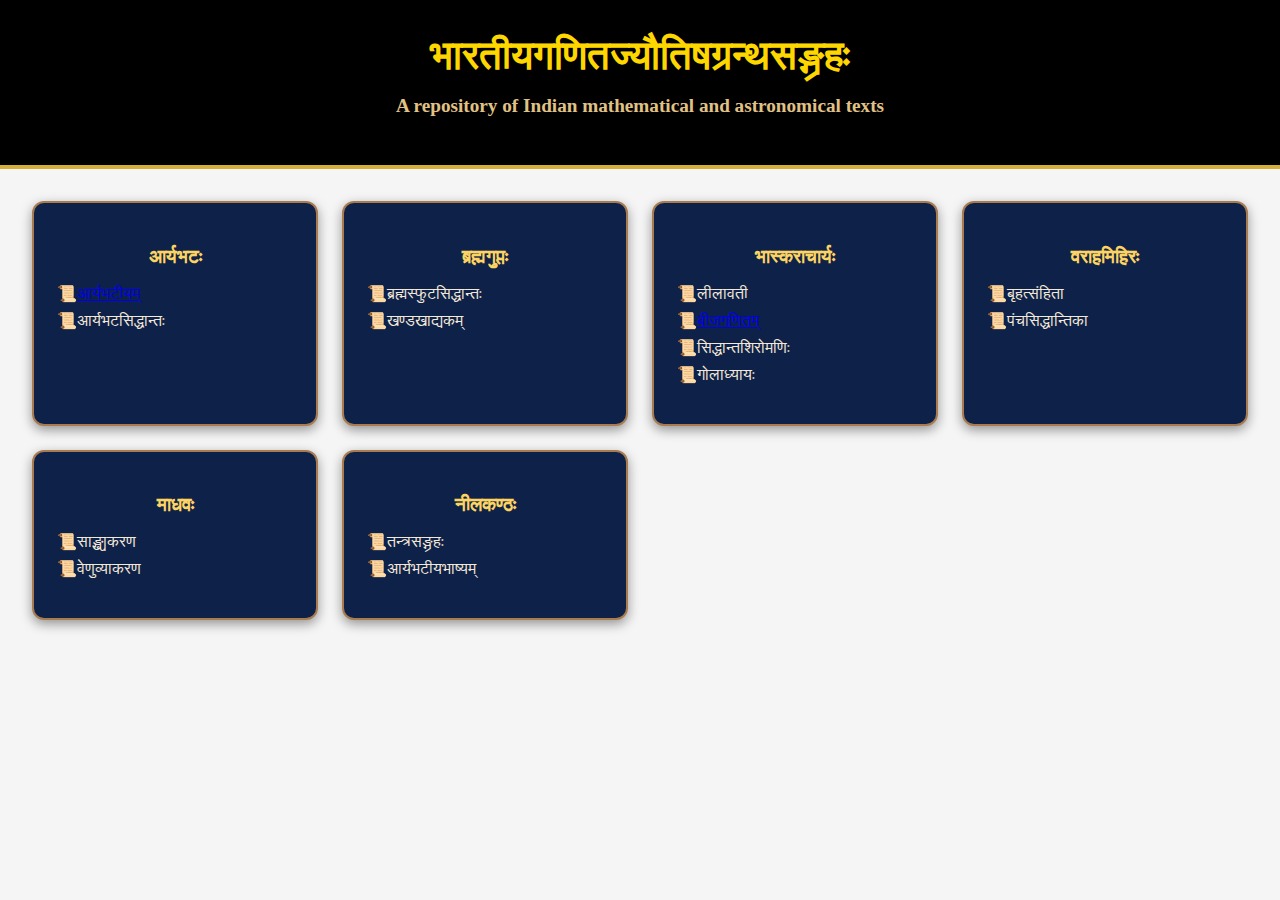
<file: index.html>
<!DOCTYPE html>
<html lang="sa">
<head>
  <meta charset="UTF-8">
  <meta name="viewport" content="width=device-width, initial-scale=1.0">
  <title>भारतीयगणितज्यौतिषग्रन्थसङ्ग्रहः</title>
  <style>
    body {
      margin: 0;
      font-family: 'Noto Serif', serif;
      background: whitesmoke;
      color: #f4e8d8;
    }

    header {
      background: black;
      padding: 2rem;
      text-align: center;
      border-bottom: 4px solid #d4af37;
    }

    header h1 {
      font-size: 2.5rem;
      margin: 0;
      color: #ffd700;
    }

    header h2 {
      font-size: 1.2rem;
      color: #e0c285;
    }

    .container {
      display: grid;
      grid-template-columns: repeat(auto-fit, minmax(250px, 1fr));
      gap: 1.5rem;
      padding: 2rem;
    } 

    .card {
      background: #0e2148;
      border: 2px solid #a97c50;
      border-radius: 12px;
      padding: 1.5rem;
      box-shadow: 0 4px 12px rgba(0,0,0,0.4);
      transition: transform 0.3s;
    }

    .card:hover {
      transform: translateY(-5px);
    }

    .card h3 {
      color: #fcd462;
      margin-bottom: 1rem;
    }

    .card ul {
      list-style-type: '📜';
      padding-left: 1.2rem;
    }

    .card ul li {
      margin-bottom: 0.5rem;
    }

    @media (max-width: 600px) {
      header h1 { font-size: 2rem; }
      header h2 { font-size: 1rem; }
    }
  </style>
</head>
<body>
  <header>
    <h1>भारतीयगणितज्यौतिषग्रन्थसङ्ग्रहः</h1>
    <h2>A repository of Indian mathematical and astronomical texts</h2>
  </header>

  <section class="container">
    <div class="card">
      <h3><center>आर्यभटः</center></h3>
      <ul>
        <li><a href = aryabhatiya.html>आर्यभटीयम्</a></li>
        <li>आर्यभटसिद्धान्तः</li>
      </ul>
    </div>

    <div class="card">
      <h3><center>ब्रह्मगुप्तः</center></h3>
      <ul>
        <li>ब्रह्मस्फुटसिद्धान्तः</li>
        <li>खण्डखाद्यकम्</li>
      </ul>
    </div>

    <div class="card">
      <h3><center>भास्कराचार्यः</center></h3>
      <ul>
        <li>लीलावती</li>
        <li><a href=bijaganita.html>बीजगणितम्</a></li>
        <li>सिद्धान्तशिरोमणिः</li>
        <li>गोलाध्यायः</li>
      </ul>
    </div>

    <div class="card">
      <h3><center>वराहमिहिरः</center></h3>
      <ul>
        <li>बृहत्संहिता</li>
        <li>पंचसिद्धान्तिका</li>
      </ul>
    </div>

    <div class="card">
      <h3><center>माधवः</center></h3>
      <ul>
        <li>साङ्ख्यकरण</li>
        <li>वेणुव्याकरण</li>
      </ul>
    </div>

    <div class="card">
      <h3><center>नीलकण्ठः</center></h3>
      <ul>
        <li>तन्त्रसङ्ग्रहः</li>
        <li>आर्यभटीयभाष्यम्</li>
      </ul>
    </div>
  </section>
</body>
</html>
</file>
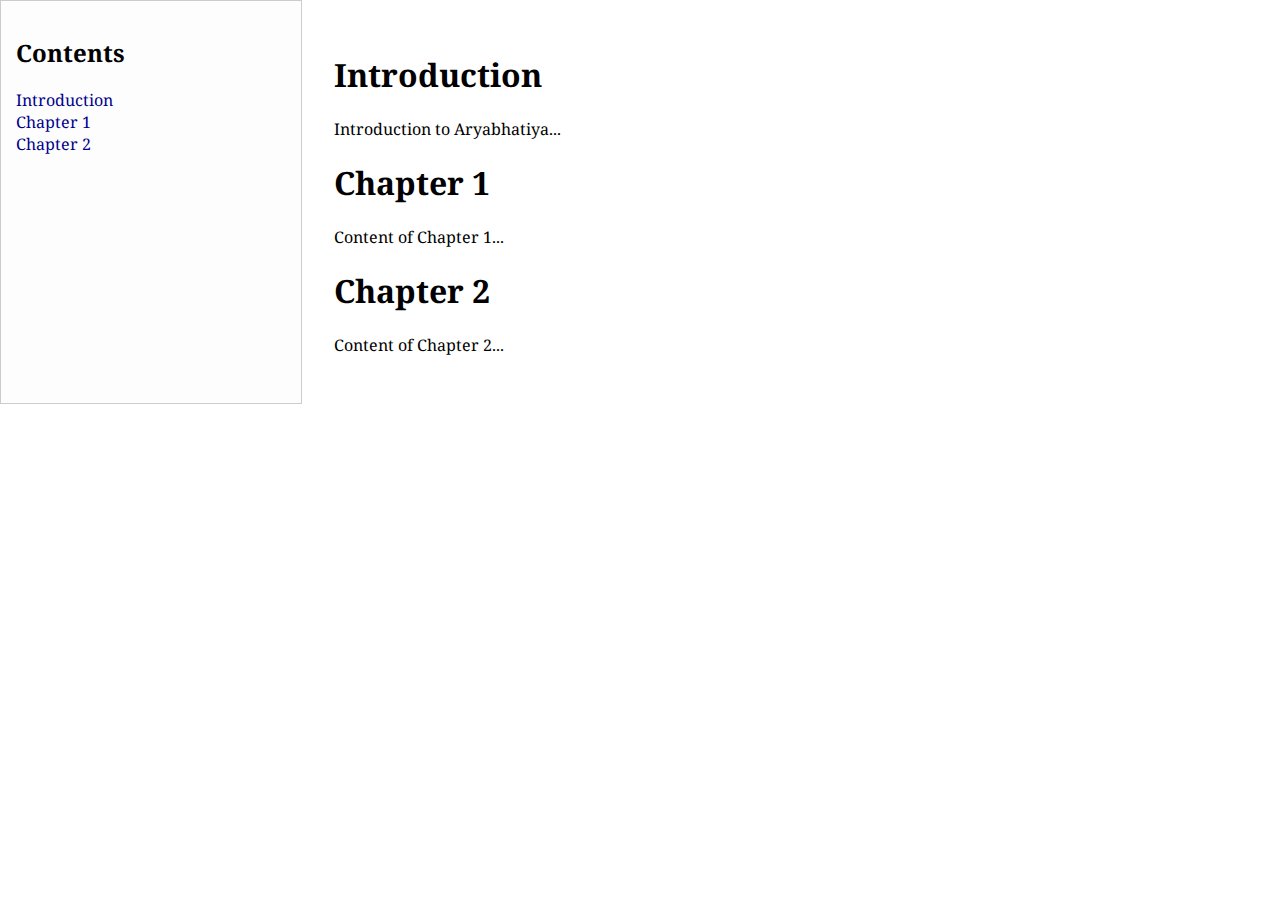
<file: aryabhatiya.html>
<!DOCTYPE html>
<html lang="sa">
<head>
  <meta charset="UTF-8">
  <title>Aryabhatiya</title>
  <link href="https://fonts.googleapis.com/css2?family=Noto+Serif&display=swap" rel="stylesheet">
  <link rel="stylesheet" href="styles.css">
</head>
<body>
  <div class="sidebar">
    <h2>Contents</h2>
    <ul>
      <li><a href="#section1">Introduction</a></li>
      <li><a href="#section2">Chapter 1</a></li>
      <li><a href="#section3">Chapter 2</a></li>
      <!-- Add more sections as needed -->
    </ul>
  </div>

  <div class="content">
    <h1 id="section1">Introduction</h1>
    <p>Introduction to Aryabhatiya...</p>

    <h1 id="section2">Chapter 1</h1>
    <p>Content of Chapter 1...</p>

    <h1 id="section3">Chapter 2</h1>
    <p>Content of Chapter 2...</p>

    <!-- Add more chapters/sections as needed -->
  </div>
</body>
</html>
</file>
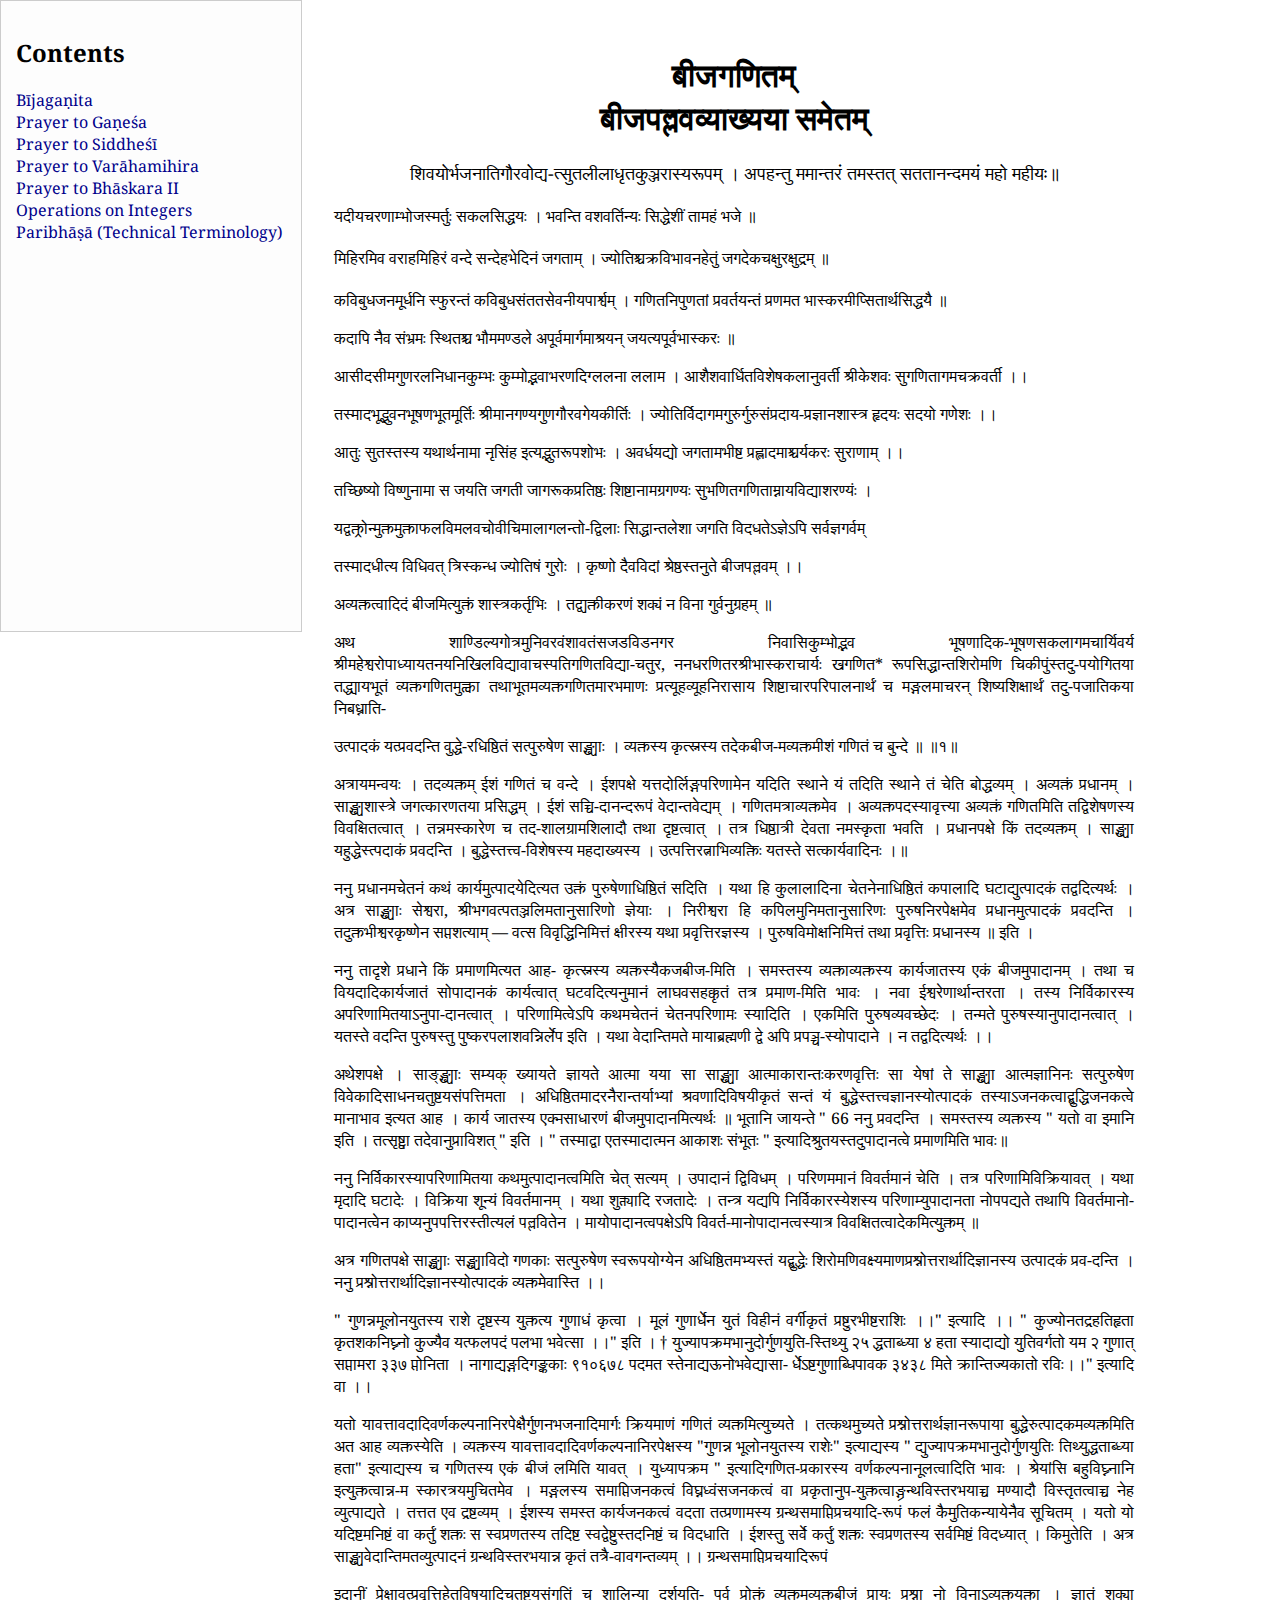
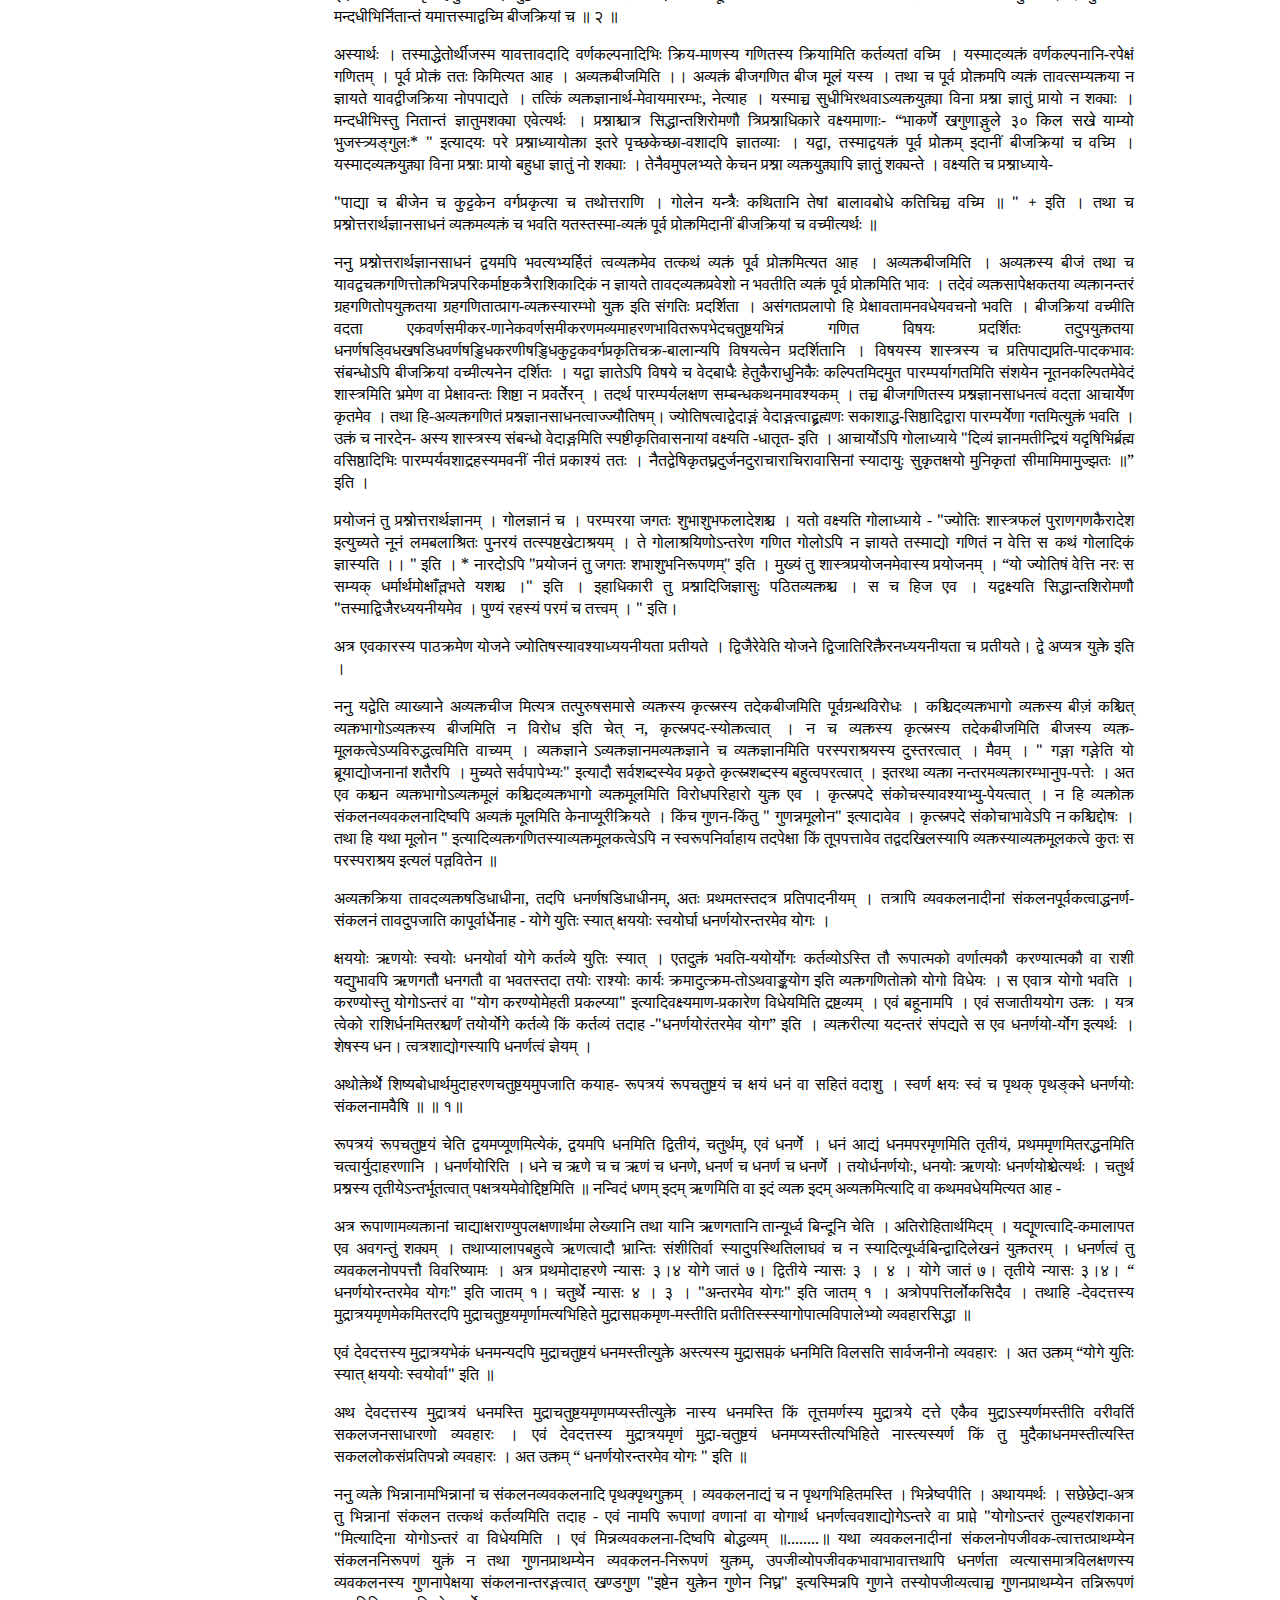
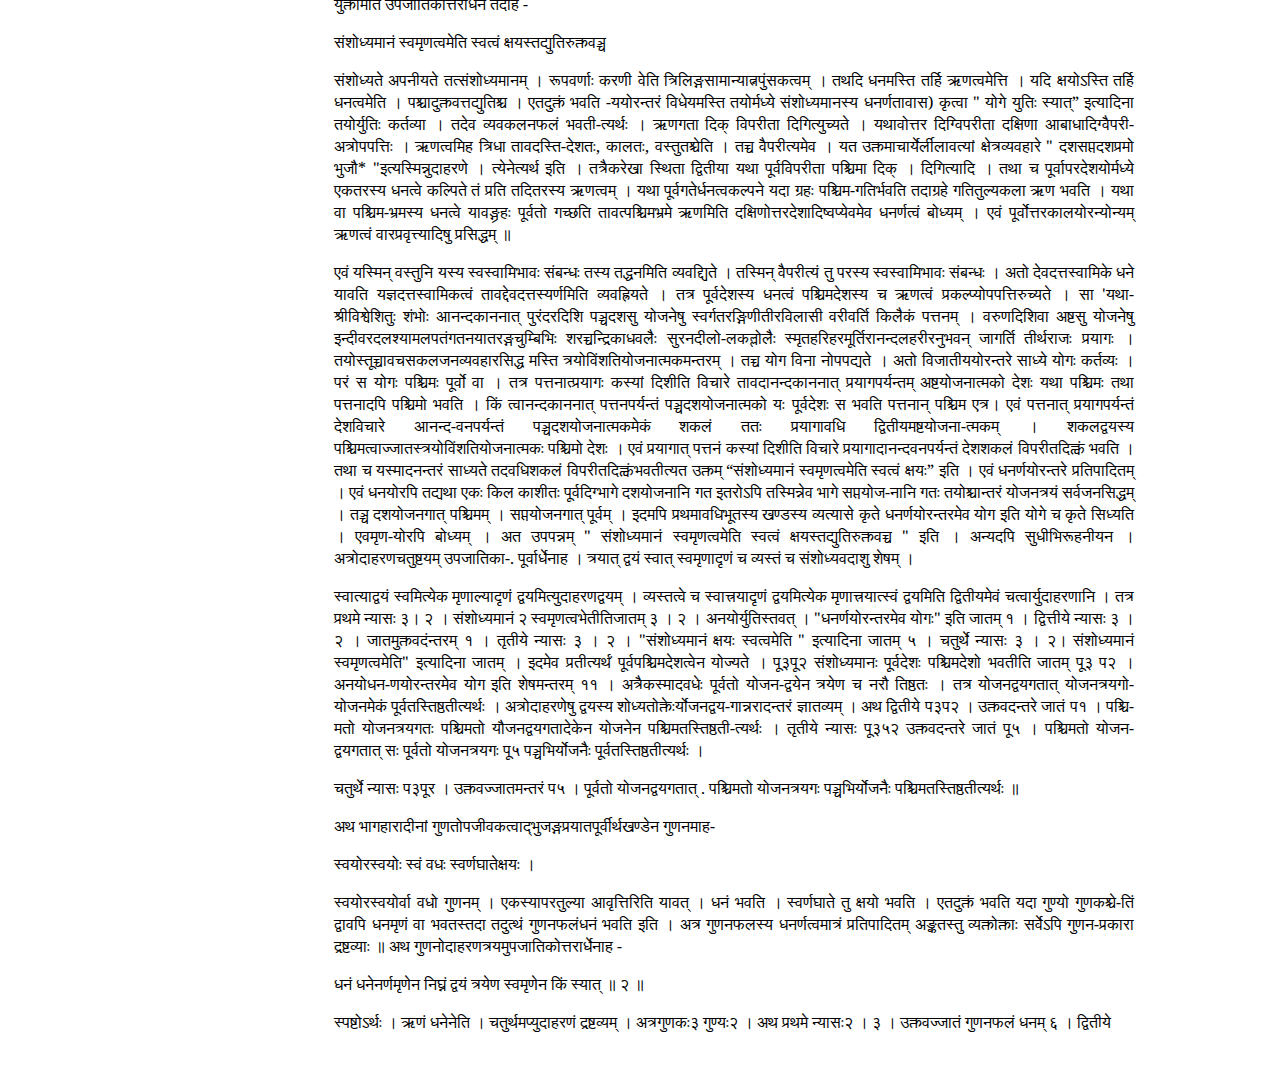
<file: bijaganita.html>
<!DOCTYPE html>
<html lang="sa">
<head>
  <meta charset="UTF-8">
  <title>Bījagaṇita</title>
  <link href="https://fonts.googleapis.com/css2?family=Noto+Serif&display=swap" rel="stylesheet">
  <link rel="stylesheet" href="styles.css">
</head>
<body class="bijaganita-dark"></body>
  <div class="sidebar">
    <h2>Contents</h2>
    <ul>
      <li><a href="#Bījagaṇita">Bījagaṇita</a></li>
      <li><a href="#Prayer to Gaṇeśa">Prayer to Gaṇeśa</a></li>
      <li><a href="#Prayer to Siddheśī">Prayer to Siddheśī</a></li>
      <li><a href="#Prayer to Varāhamihira">Prayer to Varāhamihira</a></li>
      <li><a href="#Prayer to Bhāskara II">Prayer to Bhāskara II</a></li>
      <li><a href="#Operations_on_Integers">Operations on Integers</a></li>
      <li><a href="#Paribhāṣā">Paribhāṣā (Technical Terminology)</a></li>
     
    
      <!-- Add more sections as needed -->
    </ul>
  </div>

  <div class="content">
    <h1 id="Bījagaṇita", style="text-align: center;">बीजगणितम् <br> बीजपल्लवव्याख्यया समेतम्</h1>
    
      <h2 id="Prayer to Gaṇeśa"></h2>
       <p style="font-size: large; text-align: center;">शिवयोर्भजनातिगौरवोद्य-त्सुतलीलाधृतकुञ्जरास्यरूपम् । अपहन्तु ममान्तरं तमस्तत् सततानन्दमयं महो महीयः॥ </p>
      
      <h2 id="Prayer to Siddheśī"></h2>
      <p>यदीयचरणाम्भोजस्मर्तुः सकलसिद्धयः । भवन्ति वशवर्तिन्यः सिद्धेशीं तामहं भजे ॥</p>

      <h2 id="Prayer to Varāhamihira"></h2>
<p>मिहिरमिव वराहमिहिरं वन्दे सन्देहभेदिनं जगताम् ।

ज्योतिश्चक्रविभावनहेतुं जगदेकचक्षुरक्षुद्रम् ॥ </p>

<h2 id="Prayer to Bhāskara II"></h2>

<p>कविबुधजनमूर्धनि स्फुरन्तं कविबुधसंततसेवनीयपार्श्वम् ।

गणितनिपुणतां प्रवर्तयन्तं प्रणमत भास्करमीप्सितार्थसिद्धयै ॥ </p>

<p>कदापि नैव संभ्रमः स्थितश्च भौममण्डले अपूर्वमार्गमाश्रयन् जयत्यपूर्वभास्करः ॥ </p>

<p>आसीदसीमगुणरलनिधानकुम्भः कुम्मोद्भवाभरणदिग्ललना ललाम । आशैशवार्धितविशेषकलानुवर्ती श्रीकेशवः सुगणितागमचक्रवर्ती ।। </p>
<p>तस्मादभूद्भुवनभूषणभूतमूर्तिः श्रीमानगण्यगुणगौरवगेयकीर्तिः । ज्योतिर्विदागमगुरुर्गुरुसंप्रदाय-प्रज्ञानशास्त्र हृदयः सदयो गणेशः ।। </p>
<p>आतुः सुतस्तस्य यथार्थनामा
नृसिंह इत्यद्भुतरूपशोभः ।

अवर्धयद्यो जगतामभीष्ट प्रह्लादमाश्चर्यकरः सुराणाम् ।।
</p>
<p>तच्छिष्यो विष्णुनामा स जयति जगती जागरूकप्रतिष्ठः शिष्टानामग्रगण्यः सुभणितगणिताम्नायविद्याशरण्यंः । </p>
<p>यद्वक्त्रोन्मुक्तमुक्ताफलविमलवचोवीचिमालागलन्तो-द्विलाः सिद्धान्तलेशा जगति विदधतेऽज्ञेऽपि सर्वज्ञगर्वम्</p>
<p>तस्मादधीत्य विधिवत् त्रिस्कन्ध ज्योतिषं गुरोः । कृष्णो दैवविदां श्रेष्ठस्तनुते बीजपल्लवम् ।।</p>
<p>अव्यक्तत्वादिदं बीजमित्युक्तं शास्त्रकर्तृभिः । तद्व्यक्तीकरणं शक्यं न विना गुर्वनुग्रहम् ॥</p>
<p> अथ शाण्डिल्यगोत्रमुनिवरवंशावतंसजडविडनगर निवासिकुम्भोद्भव भूषणादिक-भूषणसकलागमचार्यिवर्य 
  श्रीमहेश्वरोपाध्यायतनयनिखिलविद्यावाचस्पतिगणितविद्या-चतुर, ननधरणितरश्रीभास्कराचार्यः खगणित* रूपसिद्धान्तशिरोमणि 
  चिकीपुंस्तदु-पयोगितया तद्ध्यायभूतं व्यक्तगणितमुक्त्वा तथाभूतमव्यक्तगणितमारभमाणः प्रत्यूहव्यूहनिरासाय शिष्टाचारपरिपालनार्थं च 
  मङ्गलमाचरन् शिष्यशिक्षार्थं तदु-पजातिकया निबध्नाति-</p>
<p> उत्पादकं यत्प्रवदन्ति वुद्धे-रधिष्ठितं सत्पुरुषेण साङ्ख्याः ।

व्यक्तस्य कृत्स्नस्य तदेकबीज-मव्यक्तमीशं गणितं च बुन्दे ॥ ॥१॥ </p>
<p>अत्रायमन्वयः । तदव्यक्तम् ईशं गणितं च वन्दे । ईशपक्षे यत्तदोर्लिङ्गपरिणामेन यदिति स्थाने यं तदिति स्थाने तं चेति बोद्धव्यम् । अव्यक्तं प्रधानम् । 
  साङ्ख्यशास्त्रे जगत्कारणतया प्रसिद्धम् । ईशं सच्चि-दानन्दरूपं वेदान्तवेद्यम् । गणितमत्राव्यक्तमेव । 
  अव्यक्तपदस्यावृत्त्या अव्यक्तं गणितमिति तद्विशेषणस्य विवक्षितत्वात् । तन्नमस्कारेण च तद-शालग्रामशिलादौ तथा दृष्टत्वात् । 
  तत्र धिष्ठात्री देवता नमस्कृता भवति । प्रधानपक्षे किं तदव्यक्तम् । साङ्ख्या यहुद्धेस्त्पदाकं प्रवदन्ति । बुद्धेस्तत्त्व-विशेषस्य महदाख्यस्य । 
  उत्पत्तिरत्नाभिव्यक्तिः यतस्ते सत्कार्यवादिनः ।॥</p>
<p>ननु प्रधानमचेतनं कथं कार्यमुत्पादयेदित्यत उक्तं पुरुषेणाधिष्ठितं सदिति । यथा हि कुलालादिना चेतनेनाधिष्ठितं कपालादि घटाद्युत्पाद‌कं तद्वदित्यर्थः । अत्र साङ्ख्याः सेश्वरा, श्रीभगवत्पतञ्जलिमतानुसारिणो ज्ञेयाः । 
  निरीश्वरा हि कपिलमुनिमतानुसारिणः पुरुषनिरपेक्षमेव प्रधानमुत्पादकं प्रवदन्ति । 
  तदुक्तभीश्वरकृष्णेन सप्तशत्याम् —

वत्स विवृद्धिनिमित्तं क्षीरस्य यथा प्रवृत्तिरज्ञस्य । पुरुषविमोक्षनिमित्तं तथा प्रवृत्तिः प्रधानस्य ॥ इति । </p>
<p>ननु तादृशे प्रधाने किं प्रमाणमित्यत आह- कृत्स्नस्य व्यक्तस्यैकजबीज-मिति । समस्तस्य व्यक्ताव्यक्तस्य कार्यजातस्य एकं बीजमुपादानम् । 
  तथा च वियदादिकार्यजातं सोपादानकं कार्यत्वात् घटवदित्यनुमानं लाघवसहक्कृतं तत्र प्रमाण-मिति भावः । 
  नवा ईश्वरेणार्थान्तरता । तस्य निर्विकारस्य अपरिणामितयाऽनुपा-दानत्वात् । परिणामित्वेऽपि कथमचेतनं चेतनपरिणामः स्यादिति । 
  एकमिति पुरुषव्यवच्छेदः । तन्मते पुरुषस्यानुपादानत्वात् । यतस्ते वदन्ति पुरुषस्तु पुष्करपलाशवन्निर्लेप इति । 
  यथा वेदान्तिमते मायाब्रह्मणी द्वे अपि प्रपञ्च-स्योपादाने । न तद्वदित्यर्थः ।।</p>

<p>अथेशपक्षे । साङ्ङ्ख्याः सम्यक् ख्यायते ज्ञायते आत्मा यया सा साङ्ख्या आत्माकारान्तःकरणवृत्तिः सा येषां ते साङ्ख्या आत्मज्ञानिनः 
  सत्पुरुषेण विवेकादिसाधनचतुष्टयसंपत्तिमता । 
  अधिष्ठितमादरनैरान्तर्याभ्यां श्रवणादिविषयीकृतं सन्तं यं बुद्धेस्तत्त्वज्ञानस्योत्पादकं तस्याऽजनकत्वाद्बुद्धिजनकत्वे मानाभाव इत्यत आह । 
  कार्य जातस्य एक्मसाधारणं बीजमुपादानमित्यर्थः ॥ भूतानि जायन्ते " 66 ननु प्रवदन्ति । समस्तस्य व्यक्तस्य " यतो वा इमानि इति । 
  तत्सृष्ट्वा तदेवानुप्राविशत् " इति । " तस्माद्वा एतस्मादात्मन आकाशः संभूतः " इत्यादिश्रुतयस्तदुपादानत्वे प्रमाणमिति भावः॥</p>

  <p>ननु निर्विकारस्यापरिणामितया कथमुत्पादानत्वमिति चेत् सत्यम् । उपादानं द्विविधम् । परिणममानं विवर्तमानं चेति । 
    तत्र परिणामिविक्रियावत् । यथा मृदादि घटादेः । विक्रिया शून्यं विवर्तमानम् । यथा शुक्त्यादि रजतादेः । 
    तन्त्र यद्यपि निर्विकारस्येशस्य परिणाम्युपादानता नोपपद्यते तथापि विवर्तमानो-पादानत्वेन काप्यनुपपत्तिरस्तीत्यलं पल्लवितेन । 
    मायोपादानत्वपक्षेऽपि विवर्त-मानोपादानत्वस्यात्र विवक्षितत्वादेकमित्युक्तम् ॥</p>

    <p>अत्र गणितपक्षे साङ्ख्याः सङ्ख्याविदो गणकाः सत्पुरुषेण स्वरूपयोग्येन अधिष्ठितमभ्यस्तं यद्बुद्धेः 
      शिरोमणिवक्ष्यमाणप्रश्नोत्तरार्थादिज्ञानस्य उत्पादकं प्रव-दन्ति । ननु प्रश्नोत्तरार्थादिज्ञानस्योत्पादकं व्यक्तमेवास्ति ।। </p>

<p>" गुणन्नमूलोनयुतस्य राशे दृष्टस्य युक्तत्य गुणाधं कृत्वा ।

मूलं गुणार्धेन युतं विहीनं वर्गीकृतं प्रष्टुरभीष्टराशिः ।।" इत्यादि ।।

" कुज्योनतद्रहतिहृता कृतशकनिघ्न्नो कुज्यैव यत्फलपदं पलभा भवेत्सा ।।" इति । †

युज्यापक्रमभानुदोर्गुणयुति-स्तिथ्यु २५ द्धताब्ध्या ४ हता

स्यादाद्यो युतिवर्गतो यम २ गुणात्

सप्तामरा ३३७ प्तोनिता ।

नागाद्यङ्गदिगङ्ककाः ९१०६७८ पदमत स्तेनाद्यऊनोभवेद्यासा-

र्धेऽष्टगुणाब्धिपावक ३४३८ मिते क्रान्तिज्यकातो रविः।।" इत्यादि वा ।।
</p>

<p>यतो यावत्तावदादिवर्णकल्पनानिरपेक्षैर्गुणनभजनादिमार्गः क्रियमाणं गणितं व्यक्तमित्युच्यते । 
  तत्कथमुच्यते प्रश्नोत्तरार्थज्ञानरूपाया बुद्धेरुत्पादकमव्यक्तमिति अत आह व्यक्तस्येति । व्यक्तस्य यावत्तावदादिवर्णकल्पनानिरपेक्षस्य 
  "गुणन्न भूलोनयुतस्य राशेः" इत्याद्यस्य " द्युज्यापक्रमभानुदोर्गुणयुतिः तिथ्युद्धताब्ध्या हता" इत्याद्यस्य च गणितस्य एकं बीजं लमिति यावत् । 
  युध्यापक्रम " इत्यादिगणित-प्रकारस्य वर्णकल्पनानूलत्वादिति भावः । श्रेयांसि बहुविघ्न्नानि इत्युक्तत्वान्न-म स्कारत्रयमुचितमेव । 
  मङ्गलस्य समाप्तिजनकत्वं विघ्नध्वंसजनकत्वं वा प्रकृतानुप-युक्तत्वाङ्ग्रन्थविस्तरभयाच्च मण्यादौ विस्तृतत्वाच्च नेह व्युत्पाद्यते । 
  तत्तत एव द्रष्टव्यम् । ईशस्य समस्त कार्यजनकत्वं वदता तत्प्रणामस्य ग्रन्थसमाप्तिप्रचयादि-रूपं फलं कैमुतिकन्यायेनैव सूचितम् । 
  यतो यो यदिष्टमनिष्टं वा कर्तुं शक्तः स स्वप्रणतस्य तदिष्ट स्वद्वेष्टुस्तद‌निष्टं च विदधाति । ईशस्तु सर्वे कर्तुं शक्तः स्वप्रणतस्य सर्वमिष्टं विदध्यात् । किमुतेति । 
  अत्र साङ्ख्यवेदान्तिमतव्युत्पादनं ग्रन्थविस्तरभयान्न कृतं तत्रै-वावगन्तव्यम् ।। ग्रन्थसमाप्तिप्रचयादिरूपं</p>

  <p>इदानीं प्रेक्षावत्प्रवृत्तिहेतुविषयादिचतुष्टयसंगतिं च शालिन्या दर्शयति-

पूर्व प्रोक्तं व्यक्तमव्यक्तबीजं प्रायः प्रश्ना नो विनाऽव्यक्तयुक्ता ।

ज्ञातुं शक्या मन्दधीभिर्नितान्तं यमात्तस्माद्वच्मि बीजक्रियां च ॥ २ ॥
</p>

<p>अस्यार्थः । तस्माद्धेतोर्थीजस्म यावत्तावदादि वर्णकल्पनादिभिः क्रिय-माणस्य गणितस्य क्रियामिति कर्तव्यतां वच्मि । यस्मादव्यक्तं वर्णकल्पनानि-रपेक्षं गणितम् । 
  पूर्व प्रोक्तं ततः किमित्यत आह । अव्यक्तबीजमिति ।। अव्यक्तं बीजगणित बीज मूलं यस्य । तथा
च पूर्व प्रोक्तमपि व्यक्तं तावत्सम्यक्तया न ज्ञायते यावद्वीजक्रिया नोपपाद्यते । तत्किं व्यक्तज्ञानार्थ-मेवायमारम्भः, नेत्याह । यस्माच्च सुधीभिरथवाऽव्यक्तयुक्त्या विना प्रश्ना ज्ञातुं प्रायो न शक्याः । मन्दधीभिस्तु नितान्तं ज्ञातुमशक्या एवेत्यर्थः । 
प्रश्नाश्चात्र सिद्धान्तशिरोमणौ त्रिप्रश्नाधिकारे वक्ष्यमाणाः- “भाकर्णे खगुणाङ्गुले ३० किल सखे याम्यो भुजस्त्र्यङ्‌गुलः* " इत्यादयः परे प्रश्नाध्यायोक्ता इतरे पृच्छकेच्छा-वशादपि ज्ञातव्याः । यद्वा, तस्माद्वयक्तं पूर्व प्रोक्तम् इदानीं बीजक्रियां च वच्मि । 
यस्मादव्यक्तयुक्त्या विना प्रश्नाः प्रायो बहुधा ज्ञातुं नो शक्याः । तेनैवमुपलभ्यते केचन प्रश्ना व्यक्तयुक्त्यापि ज्ञातुं शक्यन्ते । वक्ष्यति च प्रश्नाध्याये-
</p>

<p>"पाद्या च बीजेन च कुट्टकेन

वर्गप्रकृत्या च तथोत्तराणि ।

गोलेन यन्त्रैः कथितानि तेषां

बालावबोधे कतिचिच्च वच्मि ॥ " + इति ।

तथा च प्रश्नोत्तरार्थज्ञानसाधनं व्यक्तमव्यक्तं च भवति यतस्तस्मा-व्यक्तं पूर्व प्रोक्तमिदानीं बीजक्रियां च वच्मीत्यर्थः ॥

</p>


<p> ननु प्रश्नोत्तरार्थज्ञानसाधनं द्वयमपि भवत्यभ्यर्हितं त्वव्यक्तमेव तत्कथं व्यक्तं पूर्व प्रोक्तमित्यत आह । अव्यक्तबीजमिति । 
  अव्यक्तस्य बीजं तथा च यावद्वचक्तगणित्तोक्तभिन्नपरिकर्माष्टकत्रैराशिकादिकं न ज्ञायते तावदव्यक्तप्रवेशो न भवतीति व्यक्तं पूर्व प्रोक्तमिति भावः । 
  तदेवं व्यक्तसापेक्षकतया व्यक्तानन्तरं ग्रहगणितोपयुक्ततया ग्रहगणितात्प्राग-व्यक्तस्यारम्भो युक्त इति संगतिः प्रदर्शिता । 
  असंगतप्रलापो हि प्रेक्षावतामनवधेयवचनो भवति । बीजक्रियां वच्मीति वदता एकवर्णसमीकर-णानेकवर्णसमीकरणमव्यमाहरणभावितरूपभेदचतुष्टयभिन्नं 
  गणित विषयः प्रदर्शितः तदुपयुक्ततया धनर्णषड्विधखषडिधवर्णषड्डिधकरणीषड्डिधकुट्टकवर्गप्रकृतिचक्र-बालान्यपि विषयत्वेन प्रदर्शितानि । 
  विषयस्य शास्त्रस्य च प्रतिपाद्यप्रति-पादकभावः संबन्धोऽपि बीजक्रियां वच्मीत्यनेन दर्शितः । यद्वा ज्ञातेऽपि विषये च वेदबाधैः हेतुकैराधुनिकैः 
  कल्पितमिदमुत पारम्पर्यागतमिति संशयेन नूतनकल्पितमेवेदं शास्त्रमिति भ्रमेण वा प्रेक्षावन्तः शिष्टा न प्रवर्तेरन् । तदर्थ पारम्पर्यलक्षण 
  सम्बन्धकथनमावश्यकम् । तच्च बीजगणितस्य प्रश्नज्ञानसाधनत्वं वदता आचार्येण कृतमेव । तथा हि-अव्यक्तगणितं प्रश्नज्ञानसाधनत्वाज्ज्यौतिषम्। 
  ज्योतिषत्वाद्वेदाङ्गं वेदाङ्गत्वाद्ब्रह्मणः सकाशाद्ध-सिष्ठादिद्वारा पारम्पर्येणा गतमित्युक्तं भवति । उक्तं च नारदेन- अस्य शास्त्रस्य संबन्धो वेदाङ्गमिति 
  स्पष्टीकृतिवासनायां वक्ष्यति -धातृत- इति । आचार्योऽपि गोलाध्याये "दिव्यं ज्ञानमतीन्द्रियं यदृषिभिर्ब्रह्म वसिष्ठादिभिः पारम्पर्यवशाद्रहस्यमवनीं नीतं प्रकाश्यं ततः । 
  नैतद्वेषिकृतघ्नदुर्जनदुराचाराचिरावासिनां स्यादायुः सुकृतक्षयो मुनिकृतां सीमामिमामुज्झतः ॥” इति ।

</p>
  
<p>प्रयोजनं तु प्रश्नोत्तरार्थज्ञानम् । गोलज्ञानं च । परम्परया जगतः शुभाशुभफलादेशश्च । यतो वक्ष्यति गोलाध्याये -

"ज्योतिः शास्त्रफलं पुराणगणकैरादेश इत्युच्यते नूनं लमबलाश्रितः पुनरयं तत्स्पष्टखेटाश्रयम् ।
ते गोलाश्रयिणोऽन्तरेण गणित गोलोऽपि न ज्ञायते तस्माद्यो गणितं न वेत्ति स कथं गोलादिकं ज्ञास्यति ।। "

इति । *

नारदोऽपि "प्रयोजनं तु जगतः शभाशुभनिरूपणम्" इति । मुख्यं तु शास्त्रप्रयोजनमेवास्य प्रयोजनम् ।

“यो ज्योतिषं वेत्ति नरः स सम्यक् धर्मार्थमोक्षाँल्लभते यशश्च ।" इति ।

इहाधिकारी तु प्रश्नादिजिज्ञासुः पठितव्यक्तश्च । स च हिज एव । यद्वक्ष्यति सिद्धान्तशिरोमणौ 

"तस्माद्विजैरध्ययनीयमेव ।

पुण्यं रहस्यं परमं च तत्त्वम् । " इति।

</p>

<p>
अत्र एवकारस्य पाठक्रमेण योजने ज्योतिषस्यावश्याध्ययनीयता प्रतीयते । द्विजैरेवेति योजने द्विजातिरिक्तैरनध्ययनीयता च प्रतीयते। 
द्वे अप्यत्र युक्ते इति ।
</p>

<p>ननु यद्वेति व्याख्याने अव्यक्तचीज मित्यत्र तत्पुरुषसमासे व्यक्तस्य कृत्स्नस्य तदेकबीजमिति पूर्वग्रन्थविरोधः । 
  कश्चिदव्यक्तभागो व्यक्तस्य बीज़ं कश्चित् व्यक्तभागोऽव्यक्तस्य बीजमिति न विरोध इति चेत् न, कृत्स्नपद-स्योक्तत्वात् । 
  न च व्यक्तस्य कृत्स्नस्य तदेकबीजमिति बीजस्य व्यक्त-मूलकत्वेऽप्यविरुद्धत्वमिति वाच्यम् । 
  व्यक्तज्ञाने ऽव्यक्तज्ञानमव्यक्तज्ञाने च व्यक्तज्ञानमिति परस्पराश्रयस्य दुस्तरत्वात् । मैवम् । 
  " गङ्गा गङ्गेति यो ब्रूयाद्योजनानां शतैरपि । मुच्यते सर्वपापेभ्यः" इत्यादौ सर्वशब्दस्येव प्रकृते कृत्स्नशब्दस्य बहुत्वपरत्वात् । 
  इतरथा व्यक्ता नन्तरमव्यक्तारम्भानुप-पत्तेः । अत एव कश्चन व्यक्तभागोऽव्यक्तमूलं कश्चिदव्यक्तभागो व्यक्तमूलमिति विरोधपरिहारो युक्त एव । 
  कृत्स्नपदे संकोचस्यावश्याभ्यु-पेयत्वात् । न हि व्यक्तोक्त संकलनव्यवकलनादिष्वपि अव्यक्तं मूलमिति केनाप्यूरीक्रियते । किंच गुणन-किंतु " गुणन्नमूलोन" इत्यादावेव । कृत्स्नपदे संकोचाभावेऽपि न कश्चिद्दोषः । 
  तथा हि यथा मूलोन " इत्यादिव्यक्तगणितस्याव्यक्तमूलकत्वेऽपि न स्वरूपनिर्वाहाय तदपेक्षा किं तूपपत्तावेव तद्वदखिलस्यापि 
  व्यक्तस्याव्यक्तमूलकत्वे कुतः स परस्पराश्रय इत्यलं पल्लवितेन ॥
</p>

<p>अव्यक्तक्रिया तावद‌व्यक्तषडिधाधीना, तदपि धनर्णषडिधाधीनम्, अतः प्रथमतस्तदत्र प्रतिपादनीयम् । तत्रापि व्यवकलनादीनां संकलनपूर्वकत्वाद्धनर्ण-संकलनं तावदुपजाति कापूर्वार्धेनाह -

योगे युतिः स्यात् क्षययोः स्वयोर्घा धनर्णयोरन्तरमेव योगः ।
</p>

<p>क्षययोः ऋणयोः स्वयोः धनयोर्वा योगे कर्तव्ये युतिः स्यात् । एतदुक्तं भवति-ययोर्योगः कर्तव्योऽस्ति तौ रूपात्मको वर्णात्मकौ करण्यात्मकौ वा राशी 
  यद्युभावपि ऋणगतौ धनगतौ वा भवतस्तदा तयोः राश्योः कार्यः क्रमादुत्क्रम-तोऽथवाङ्कयोग इति व्यक्तगणितोक्तो योगो विधेयः । स एवात्र योगो भवति । करण्योस्तु योगोऽन्तरं वा "योग करण्योमेहती प्रकल्प्या" 
  इत्यादिवक्ष्यमाण-प्रकारेण विधेयमिति द्रष्टव्यम् । एवं बहूनामपि । एवं सजातीययोग उक्तः । यत्र त्वेको राशिर्धनमितरश्चर्णं तयोर्योगे कर्तव्ये किं कर्तव्यं तदाह -"धनर्णयोरंतरमेव योग” इति । व्यक्तरीत्या यदन्तरं संपद्यते स एव धनर्णयो-र्योग इत्यर्थः । 
  शेषस्य धन। त्वत्रशाद्योगस्यापि धनर्णत्वं ज्ञेयम् ।
</p>

<p>अथोक्तेर्थे शिष्यबोधार्थमुदाहरणचतुष्टयमुपजाति कयाह-

रूपत्रयं रूपचतुष्टयं च क्षयं धनं वा सहितं वदाशु ।

स्वर्ण क्षयः स्वं च पृथक् पृथङ्क्मे धनर्णयोः संकलनामवैषि ॥

॥ १॥

</p>

<p>
  रूपत्रयं रूपचतुष्टयं चेति द्वयमप्यूणमित्येकं, द्वयमपि धनमिति द्वितीयं, चतुर्थम्, एवं धनर्णे । धनं आद्यं धनमपरमृणमिति तृतीयं, 
  प्रथममृणमितरद्धनमिति चत्वार्युदाहरणानि । धनर्णयोरिति । धने च ऋणे च च ऋणं च धनणे, धनर्ण च धनर्ण च धनर्णे । तयोर्धनर्णयोः, धनयोः ऋणयोः धनर्णयोश्चेत्यर्थः । चतुर्थ प्रश्नस्य तृतीयेऽन्तर्भूतत्वात्

पक्षत्रयमेवोद्दिष्टमिति ॥

नन्विदं धणम् इदम् ऋणमिति वा इदं व्यक्त इदम् अव्यक्तमित्यादि वा कथमवधेयमित्यत आह -

</p>

<p>अत्र रूपाणामव्यक्तानां चाद्याक्षराण्युपलक्षणार्थमा लेख्यानि तथा यानि ऋणगतानि तान्यूर्ध्व बिन्दूनि चेति । 
  अतिरोहितार्थमिदम् । यद्यूणत्वादि-कमालापत एव अवगन्तुं शक्यम् । तथाप्यालापबहुत्वे ऋणत्वादौ भ्रान्तिः संशीतिर्वा स्यादुपस्थितिलाघवं च न स्यादित्यूर्ध्वबिन्द्वादिलेखनं युक्ततरम् । 
  धनर्णत्वं तु व्यवकलनोपपत्तौ विवरिष्यामः । अत्र प्रथमोदाहरणे न्यासः ३।४ योगे जातं ७। द्वितीये न्यासः ३ । ४ । योगे जातं ७। तृतीये न्यासः ३।४। “ धनर्णयोरन्तरमेव योगः" इति जातम् १। चतुर्थे न्यासः ४ ।
३ । "अन्तरमेव योगः" इति जातम् १ । अत्रोपपत्तिर्लोकसिदैव । तथाहि -देवदत्तस्य मुद्रात्रयमृणमेकमितरदपि मुद्राचतुष्टयमृर्णामत्यभिहिते 
मुद्रासप्तकमृण-मस्तीति प्रतीतिस्स्स्यागोपात्मविपालेभ्यो व्यवहारसिद्धा ॥
</p>

<p>एवं देवदत्तस्य मुद्रात्रयभेकं धनमन्यदपि मुद्राचतुष्टयं धनमस्तीत्युक्ते अस्त्यस्य मुद्रासप्तकं धनमिति विलसति सार्वजनीनो व्यवहारः । अत उक्तम् “योगे युतिः स्यात् क्षययोः स्वयोर्वा" इति ॥
</p>

<p>अथ देवदत्तस्य मुद्रात्रयं धनमस्ति मुद्राचतुष्टयमृणमप्यस्तीत्युक्ते नास्य धनमस्ति किं तूत्तमर्णस्य मुद्रात्रये दत्ते एकैव मुद्राऽस्यर्णमस्तीति वरीवर्ति सकलजनसाधारणो व्यवहारः । एवं देवदत्तस्य मुद्रात्रयमृणं मुद्रा-चतुष्टयं 
  धनमप्यस्तीत्यभिहिते नास्त्यस्यर्ण किं तु मुदैकाधनमस्तीत्यस्ति सकललोकसंप्रतिपन्नो व्यवहारः । अत उक्तम् “ धनर्णयोरन्तरमेव योगः " इति ॥
</p>

<p>ननु व्यक्ते भिन्नानामभिन्नानां च संकलनव्यवकलनादि पृथक्पृथगुक्तम् । व्यवकलनाद्यं च न पृथगभिहितमस्ति । भिन्नेष्वपीति । अथायमर्थः । सछेछेदा-अत्र तु भिन्नानां संकलन तत्कथं कर्तव्यमिति तदाह - 
एवं नामपि रूपाणां वणानां वा योगार्थ धनर्णत्ववशाद्योगेऽन्तरे वा प्राप्ते "योगोऽन्तरं तुल्यहरांशकाना "मित्यादिना योगोऽन्तरं वा विधेयमिति । एवं मिन्नव्यवकलना-दिष्वपि बोद्धव्यम् ॥........॥ यथा व्यवकलनादीनां संकलनोपजीवक-त्वात्तत्प्राथम्येन संकलननिरूपणं युक्तं न तथा गुणनप्राथम्येन व्यवकलन-निरूपणं युक्तम्, 
उपजीव्योपजीवकभावाभावात्तथापि धनर्णता व्यत्यासमात्रविलक्षणस्य व्यवकलनस्य गुणनापेक्षया संकलनान्तरङ्गत्वात् खण्डगुण "इष्टेन युक्तेन गुणेन निघ्न" इत्यस्मिन्नपि गुणने तस्योपजीव्यत्वाच्च 
गुणनप्राथम्येन तन्निरूपणं युक्तमिति उपजातिकोत्तरार्धेन तदाह -</p>

  <p>संशोध्यमानं स्वमृणत्वमेति स्वत्वं क्षयस्तद्युतिरुक्तवञ्च</p>

  <p>संशोध्यते अपनीयते तत्संशोध्यमानम् । रूपवर्णाः करणी वेति त्रिलिङ्गसामान्यात्नपुंसकत्वम् । तथदि धनमस्ति तर्हि ऋणत्वमेत्ति । यदि क्षयोऽस्ति तर्हि धनत्वमेति । पश्चादुक्तवत्तद्युतिश्च । एतदुक्तं भवति -ययोरन्तरं विधेयमस्ति तयोर्मध्ये संशोध्यमानस्य धनर्णतावास) कृत्वा " योगे युतिः स्यात्” इत्यादिना तयोर्युतिः कर्तव्या । तदेव व्यवकलनफलं भवती-त्यर्थः । ऋणगता दिक् विपरीता दिगित्युच्यते । यथावोत्तर दिग्विपरीता दक्षिणा आबाधादिग्वैपरी-अत्रोपपत्तिः । ऋणत्वमिह त्रिधा तावदस्ति-देशतः, कालतः, वस्तुतश्चेति । तच्च वैपरीत्यमेव । यत उक्तमाचार्येर्लीलावत्यां क्षेत्रव्यवहारे " दशसप्तदशप्रमो भुजौ* "इत्यस्मिन्नुदाहरणे । त्येनेत्यर्थ इति । तत्रैकरेखा स्थिता द्वितीया यथा पूर्वविपरीता पश्चिमा दिक् । दिगित्यादि । तथा च पूर्वापरदेशयोर्मध्ये एकतरस्य धनत्वे कल्पिते तं प्रति तदितरस्य ऋणत्वम् । यथा पूर्वगतेर्धनत्वकल्पने यदा ग्रहः पश्चिम-गतिर्भवति तदाग्रहे गतितुल्यकला ऋण भवति । यथा वा पश्चिम-भ्रमस्य धनत्वे यावङ्ग्रहः पूर्वतो गच्छति तावत्पश्चिमभ्रमे ऋणमिति दक्षिणोत्तरदेशादिष्वप्येवमेव धनर्णत्वं बोध्यम् । एवं पूर्वोत्तरकालयोरन्योन्यम् ऋणत्वं वारप्रवृत्त्यादिषु प्रसिद्धम् ॥
</p>

<p>एवं यस्मिन् वस्तुनि यस्य स्वस्वामिभावः संबन्धः तस्य तद्धनमिति व्यवद्द्यिते । तस्मिन् वैपरीत्यं तु परस्य स्वस्वामिभावः संबन्धः । अतो देवदत्तस्वामिके धने यावति यज्ञदत्तस्वामिकत्वं तावद्देवदत्तस्यर्णमिति व्यवह्रियते । तत्र पूर्वदेशस्य धनत्वं पश्चिमदेशस्य च ऋणत्वं प्रकल्प्योपपत्तिरुच्यते । सा 'यथा- श्रीविश्वेशितुः शंभोः आनन्दकाननात् पुरंदरदिशि पञ्चदशसु योजनेषु स्वर्गतरङ्गिणीतीरविलासी वरीवर्ति किलैकं पत्तनम् । वरुणदिशिवा अष्टसु योजनेषु इन्दीवरदलश्यामलपतंगतनयातरङ्गचुम्बिभिः शरच्चन्द्रिकाधवलैः सुरनदीलो-लकल्लोलैः स्मृतहरिहरमूर्तिरानन्दलहरीरनुभवन् जागर्ति तीर्थराजः प्रयागः । तयोस्तूच्चावचसकलजनव्यवहारसिद्ध मस्ति त्रयोविंशतियोजनात्मकमन्तरम् । तच्च योग विना नोपपद्यते । अतो विजातीययोरन्तरे साध्ये योगः कर्तव्यः । परं स योगः पश्चिमः पूर्वो वा । तत्र पत्तनात्प्रयागः कस्यां दिशीति विचारे तावदानन्दकाननात् प्रयागपर्यन्तम् अष्टयोजनात्मको देशः यथा पश्चिमः तथा पत्तनादपि पश्चिमो भवति । किं त्वानन्द‌काननात् पत्तनपर्यन्तं पञ्चदशयोजनात्मको यः पूर्वदेशः स भवति पत्तनान् पश्चिम एत्र। एवं पत्तनात् प्रयागपर्यन्तं देशविचारे आनन्द-वनपर्यन्तं पञ्चदशयोजनात्मकमेकं शकलं ततः प्रयागावधि द्वितीयमष्टयोजना-त्मकम् । शकलद्वयस्य पश्चिमत्वाज्जातस्त्रयोविंशतियोजनात्मकः पश्चिमो देशः । एवं प्रयागात् पत्तनं कस्यां दिशीति विचारे प्रयागादानन्दवनपर्यन्तं देशशकलं विपरीतदिक्त्वं भवति । तथा च यस्मादनन्तरं साध्यते तदवधिशकलं विपरीतदिक्त्वंभवतीत्यत उक्तम् “संशोध्यमानं स्वमृणत्वमेति स्वत्वं क्षयः” इति । एवं धनर्णयोरन्तरे प्रतिपादितम् । 
  एवं धनयोरपि तद्यथा एकः किल काशीतः पूर्वदिग्भागे दशयोजनानि गत इतरोऽपि तस्मिन्नेव भागे सप्तयोज-नानि गतः तयोश्चान्तरं योजनत्रयं सर्वजनसिद्धम् । तञ्च दशयोजनगात् पश्चिमम् । सप्तयोजनगात् पूर्वम् । इदमपि प्रथमावधिभूतस्य खण्डस्य व्यत्यासे कृते धनर्णयोरन्तरमेव योग इति योगे च कृते सिध्यति । एवमृण-योरपि बोध्यम् । अत उपपन्नम् " संशोध्यमानं स्वमृणत्वमेति स्वत्वं क्षयस्तद्युतिरुक्तवच्च " इति । अन्यदपि सुधीभिरूहनीयन । अत्रोदाहरणचतुष्टयम् उपजातिका-. पूर्वार्धेनाह । त्रयात् द्वयं स्वात् स्वमृणादृणं च व्यस्तं च संशोध्यवदाशु शेषम् ।
</p>

<p>स्वात्याद्वयं स्वमित्येक मृणाल्यादृणं द्वयमित्युदाहरणद्वयम् । व्यस्तत्वे च स्वात्त्रयादृणं द्वयमित्येक मृणात्त्रयात्स्वं द्वयमिति द्वितीयमेवं चत्वार्युदाहरणानि । तत्र प्रथमे न्यासः ३। २ । संशोध्यमानं २ स्वमृणत्वभेतीतिजातम् ३ । २ । अनयोर्युतिस्तवत् । "धनर्णयोरन्तरमेव योगः" इति जातम् १ । द्वित्तीये न्यासः ३ । २ । जातमुक्तवदंन्तरम् १ । तृतीये न्यासः ३ । २ । "संशोध्यमानं क्षयः स्वत्वमेति " इत्यादिना जातम् ५ । चतुर्थे न्यासः ३ । २। संशोध्यमानं स्वमृणत्वमेति" इत्यादिना जातम् । इदमेव प्रतीत्यर्थं पूर्वपश्चिमदेशत्वेन योज्यते । पू३पू२ संशोध्यमानः पूर्वदेशः पश्चिमदेशो भवतीति जातम् पू३ प२ । अनयोधन-णयोरन्तरमेव योग इति शेषमन्तरम् ११ । अत्रैकस्मादवधेः पूर्वतो योजन-द्वयेन त्रयेण च नरौ तिष्ठतः । तत्र योजनद्वयगतात् योजनत्रयगो-योजनमेकं पूर्वतस्तिष्ठतीत्यर्थः । अत्रोदाहरणेषु द्वयस्य शोध्यतोक्तेःर्योजनद्वय-गान्नरादन्तरं ज्ञातव्यम् । अथ द्वितीये प३प२ । उक्तवदन्तरे जातं प१ । पश्चि-मतो योजनत्रयगतः पश्चिमतो यौजनद्वयगतादेकेन योजनेन पश्चिमतस्तिष्ठती-त्यर्थः । तृतीये न्यासः पू३५२ उक्तवदन्तरे जातं पू५ । पश्चिमतो योजन-द्वयगतात् सः पूर्वतो योजनत्रयगः पू५ पञ्चभिर्योजनैः पूर्वतस्तिष्ठतीत्यर्थः ।
</p>

<p>चतुर्थे न्यासः प३पूर । उक्तवज्जातमन्तरं प५ । पूर्वतो योजनद्वयगतात् . पश्चिमतो योजनत्रयगः पञ्चभिर्योजनैः पश्चिमतस्तिष्ठतीत्यर्थः ॥
</p>

<P>अथ भागहारादीनां गुणतोपजीवकत्वाद्‌भुजङ्गप्रयातपूर्वीर्थखण्डेन गुणनमाह-</P>

<p>स्वयोरस्वयोः स्वं वधः स्वर्णघातेक्षयः ।</p>

<p>स्वयोरस्वयोर्वा वधो गुणनम् । एकस्यापरतुल्या आवृत्तिरिति यावत् । धनं भवति । स्वर्णघाते तु क्षयो भवति । एतदुक्तं भवति यदा गुण्यो गुणकश्चे-तिं द्वावपि धनमृणं वा भवतस्तदा तदुत्थं गुणनफलंधनं भवति इति । अत्र गुणनफलस्य धनर्णत्वमात्रं प्रतिपादितम् अङ्कतस्तु व्यक्तोक्ताः सर्वेऽपि गुणन-प्रकारा द्रष्टव्याः ॥
अथ गुणनोदाहरणत्रयमुपजातिकोत्तरार्धेनाह -
</p>

<p>धनं धनेनर्णमृणेन निघ्नं द्वयं त्रयेण स्वमृणेन किं स्यात् ॥ २ ॥</p>

<p>स्पष्टोऽर्थः । ऋणं धनेनेति । चतुर्थमप्युदाहरणं द्रष्टव्यम् । अत्रगुणकः३ गुण्यः२ । अथ प्रथमे न्यासः२ । ३ । उक्तवज्जातं गुणनफलं धनम् ६ । द्वितीये
</p>
    <!-- Add more chapters/setions as needed -->
  </div>
</body>
</html>
</file>
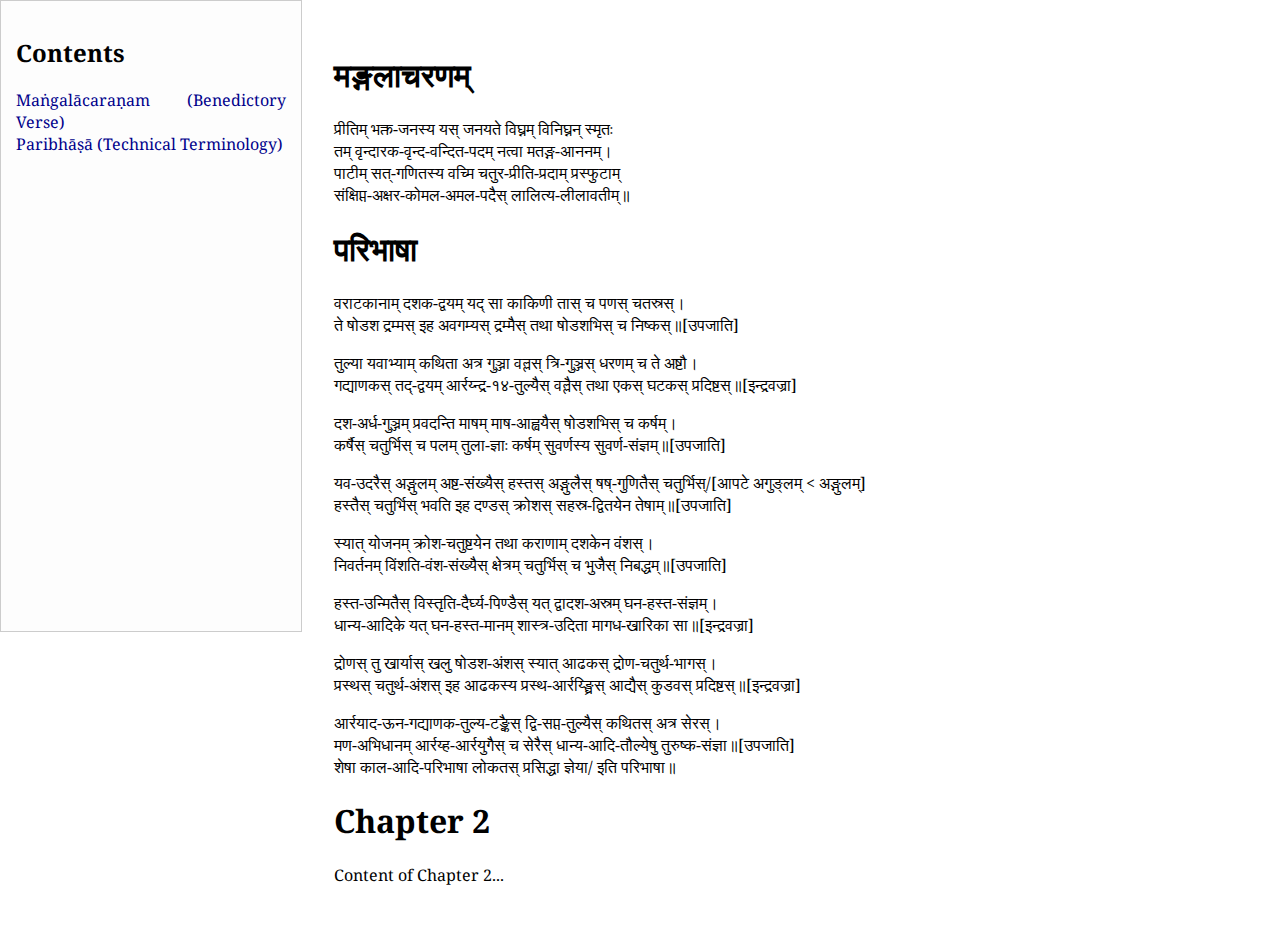
<file: jyotirmimamsa.html>
<!DOCTYPE html>
<html lang="sa">
<head>
  <meta charset="UTF-8">
  <title>Jyotirmīmāṁsā</title>
  <link href="https://fonts.googleapis.com/css2?family=Noto+Serif&display=swap" rel="stylesheet">
  <link rel="stylesheet" href="styles.css">
</head>
<body>
  <div class="sidebar">
    <h2>Contents</h2>
    <ul>
      <li><a href="#mangalacaranam">Maṅgalācaraṇam (Benedictory Verse)</a></li>
      <li><a href="#paribhāṣā">Paribhāṣā (Technical Terminology)</a></li>
    
      <!-- Add more sections as needed -->
    </ul>
  </div>

  <div class="content">
    <h1 id="Maṅgalācaraṇam (Benedictory Verse)">मङ्गलाचरणम्</h1>
    <p> 
        प्रीतिम् भक्त-जनस्य यस् जनयते विघ्नम् विनिघ्नन् स्मृतः <br>
        तम् वृन्दारक-वृन्द-वन्दित-पदम् नत्वा मतङ्ग-आननम्। <br>
        पाटीम् सत्-गणितस्य वच्मि चतुर-प्रीति-प्रदाम् प्रस्फुटाम् <br>
        संक्षिप्त-अक्षर-कोमल-अमल-पदैस् लालित्य-लीलावतीम्॥</p>

    <h1 id="Paribhāṣā (Technical Terminology)">परिभाषा</h1>

<p>वराटकानाम् दशक-द्वयम् यद् सा काकिणी तास् च पणस् चतस्रस्।<br>
ते षोडश द्रम्मस् इह अवगम्यस् द्रम्मैस् तथा षोडशभिस् च निष्कस्॥[उपजाति]</p>

<p>तुल्या यवाभ्याम् कथिता अत्र गुञ्जा वल्लस् त्रि-गुञ्जस् धरणम् च ते अष्टौ।<br>
गद्याणकस् तद्-द्वयम् आर्रय्न्द्र-१४-तुल्यैस् वल्लैस् तथा एकस् घटकस् प्रदिष्टस्॥[इन्द्रवज्रा] </p>

<p>दश-अर्ध-गुञ्जम् प्रवदन्ति माषम् माष-आह्वयैस् षोडशभिस् च कर्षम्।<br>
कर्षैस् चतुर्भिस् च पलम् तुला-ज्ञाः कर्षम् सुवर्णस्य सुवर्ण-संज्ञम्॥[उपजाति] </p>

<p>यव-उदरैस् अङ्गुलम् अष्ट-संख्यैस् हस्तस् अङ्गुलैस् षष्-गुणितैस् चतुर्भिस्/[आपटे अगुङ्लम् < अङ्गुलम्] <br>
हस्तैस् चतुर्भिस् भवति इह दण्डस् क्रोशस् सहस्र-द्वितयेन तेषाम्॥[उपजाति]</p>

<p>स्यात् योजनम् क्रोश-चतुष्टयेन तथा कराणाम् दशकेन वंशस्। <br>
निवर्तनम् विंशति-वंश-संख्यैस् क्षेत्रम् चतुर्भिस् च भुजैस् निबद्धम्॥[उपजाति]</p>

<p>हस्त-उन्मितैस् विस्तृति-दैर्घ्य-पिण्डैस् यत् द्वादश-अस्रम् घन-हस्त-संज्ञम्। <br>
धान्य-आदिके यत् घन-हस्त-मानम् शास्त्र-उदिता मागध-खारिका सा॥[इन्द्रवज्रा]</p>

<p>द्रोणस् तु खार्यास् खलु षोडश-अंशस् स्यात् आढकस् द्रोण-चतुर्थ-भागस्। <br>
प्रस्थस् चतुर्थ-अंशस् इह आढकस्य प्रस्थ-आर्रय्ङ्घ्रिस् आद्यैस् कुडवस् प्रदिष्टस्॥[इन्द्रवज्रा]</p>


<p>आर्रयाद-ऊन-गद्याणक-तुल्य-टङ्कैस् द्वि-सप्त-तुल्यैस् कथितस् अत्र सेरस्। <br>
मण-अभिधानम् आर्रय्ह-आर्रयुगैस् च सेरैस् धान्य-आदि-तौल्येषु तुरुष्क-संज्ञा॥[उपजाति] <br>
शेषा काल-आदि-परिभाषा लोकतस् प्रसिद्धा ज्ञेया/ इति परिभाषा॥</p>

    <h1 id="section3">Chapter 2</h1>
    <p>Content of Chapter 2...</p>

    <!-- Add more chapters/sections as needed -->
  </div>
</body>
</html>
</file>
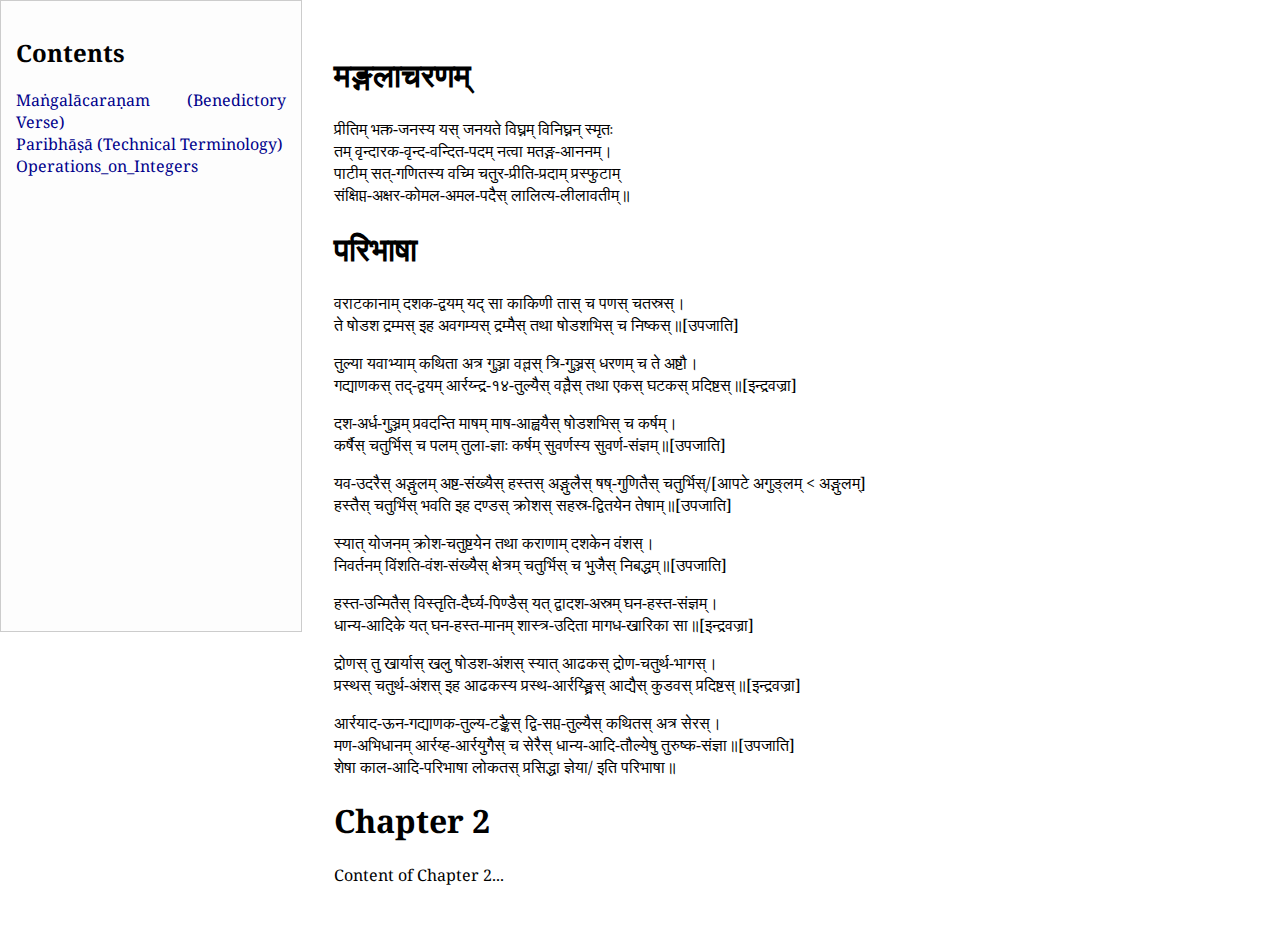
<file: lilavati.html>
<!DOCTYPE html>
<html lang="sa">
<head>
  <meta charset="UTF-8">
  <title>Līlāvatī</title>
  <link href="https://fonts.googleapis.com/css2?family=Noto+Serif&display=swap" rel="stylesheet">
  <link rel="stylesheet" href="styles.css">
</head>
<body>
  <div class="sidebar">
    <h2>Contents</h2>
    <ul>
      <li><a href="#mangalacaranam">Maṅgalācaraṇam (Benedictory Verse)</a></li>
      <li><a href="#paribhāṣā">Paribhāṣā (Technical Terminology)</a></li>
    <li><a href=#Operations_on_Integers>Operations_on_Integers</a></li>
      <!-- Add more sections as needed -->
    </ul>
  </div>

  <div class="content">
    <h1 id="Maṅgalācaraṇam (Benedictory Verse)">मङ्गलाचरणम्</h1>
    <p> 
        प्रीतिम् भक्त-जनस्य यस् जनयते विघ्नम् विनिघ्नन् स्मृतः <br>
        तम् वृन्दारक-वृन्द-वन्दित-पदम् नत्वा मतङ्ग-आननम्। <br>
        पाटीम् सत्-गणितस्य वच्मि चतुर-प्रीति-प्रदाम् प्रस्फुटाम् <br>
        संक्षिप्त-अक्षर-कोमल-अमल-पदैस् लालित्य-लीलावतीम्॥</p>

    <h1 id="Paribhāṣā (Technical Terminology)">परिभाषा</h1>

<p>वराटकानाम् दशक-द्वयम् यद् सा काकिणी तास् च पणस् चतस्रस्।<br>
ते षोडश द्रम्मस् इह अवगम्यस् द्रम्मैस् तथा षोडशभिस् च निष्कस्॥[उपजाति]</p>

<p>तुल्या यवाभ्याम् कथिता अत्र गुञ्जा वल्लस् त्रि-गुञ्जस् धरणम् च ते अष्टौ।<br>
गद्याणकस् तद्-द्वयम् आर्रय्न्द्र-१४-तुल्यैस् वल्लैस् तथा एकस् घटकस् प्रदिष्टस्॥[इन्द्रवज्रा] </p>

<p>दश-अर्ध-गुञ्जम् प्रवदन्ति माषम् माष-आह्वयैस् षोडशभिस् च कर्षम्।<br>
कर्षैस् चतुर्भिस् च पलम् तुला-ज्ञाः कर्षम् सुवर्णस्य सुवर्ण-संज्ञम्॥[उपजाति] </p>

<p>यव-उदरैस् अङ्गुलम् अष्ट-संख्यैस् हस्तस् अङ्गुलैस् षष्-गुणितैस् चतुर्भिस्/[आपटे अगुङ्लम् < अङ्गुलम्] <br>
हस्तैस् चतुर्भिस् भवति इह दण्डस् क्रोशस् सहस्र-द्वितयेन तेषाम्॥[उपजाति]</p>

<p>स्यात् योजनम् क्रोश-चतुष्टयेन तथा कराणाम् दशकेन वंशस्। <br>
निवर्तनम् विंशति-वंश-संख्यैस् क्षेत्रम् चतुर्भिस् च भुजैस् निबद्धम्॥[उपजाति]</p>

<p>हस्त-उन्मितैस् विस्तृति-दैर्घ्य-पिण्डैस् यत् द्वादश-अस्रम् घन-हस्त-संज्ञम्। <br>
धान्य-आदिके यत् घन-हस्त-मानम् शास्त्र-उदिता मागध-खारिका सा॥[इन्द्रवज्रा]</p>

<p>द्रोणस् तु खार्यास् खलु षोडश-अंशस् स्यात् आढकस् द्रोण-चतुर्थ-भागस्। <br>
प्रस्थस् चतुर्थ-अंशस् इह आढकस्य प्रस्थ-आर्रय्ङ्घ्रिस् आद्यैस् कुडवस् प्रदिष्टस्॥[इन्द्रवज्रा]</p>


<p>आर्रयाद-ऊन-गद्याणक-तुल्य-टङ्कैस् द्वि-सप्त-तुल्यैस् कथितस् अत्र सेरस्। <br>
मण-अभिधानम् आर्रय्ह-आर्रयुगैस् च सेरैस् धान्य-आदि-तौल्येषु तुरुष्क-संज्ञा॥[उपजाति] <br>
शेषा काल-आदि-परिभाषा लोकतस् प्रसिद्धा ज्ञेया/ इति परिभाषा॥</p>

    <h1 id="section3">Chapter 2</h1>
    <p>Content of Chapter 2...</p>

    <!-- Add more chapters/sections as needed -->
  </div>
</body>
</html>
</file>
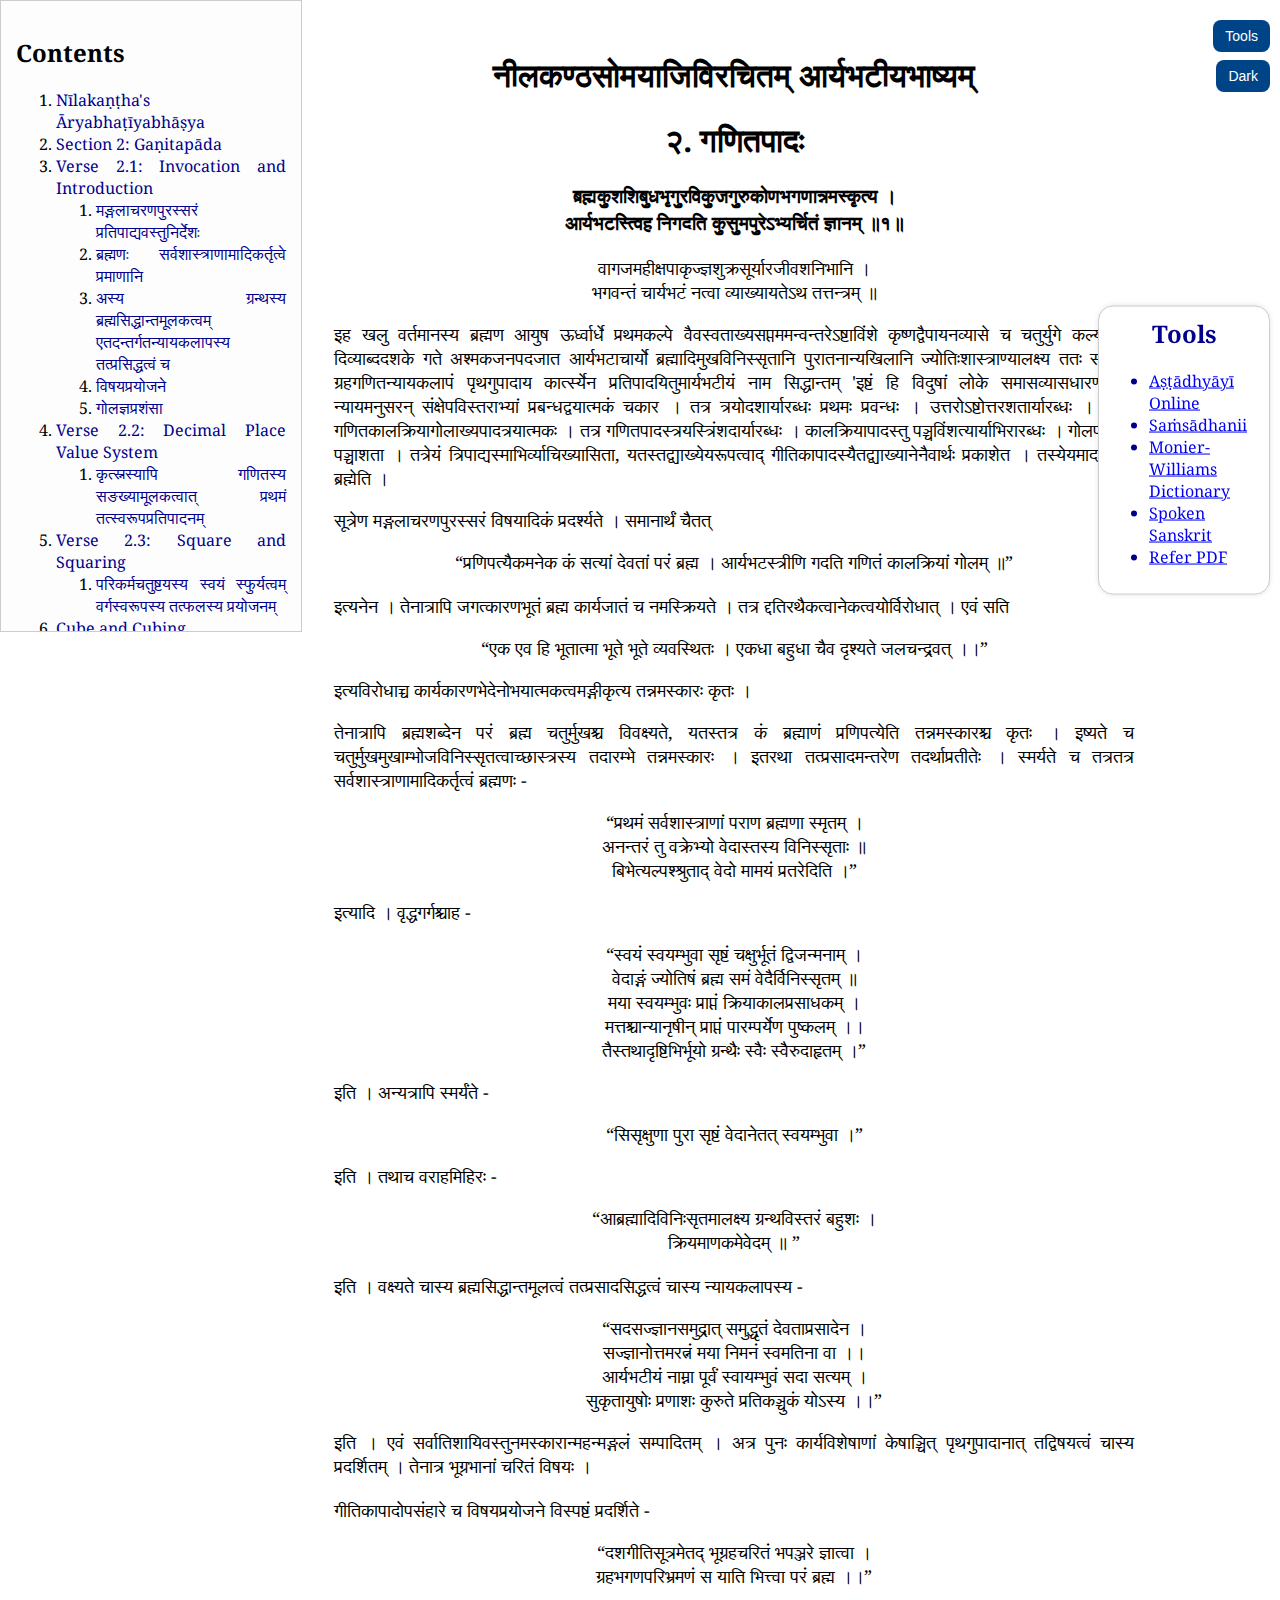
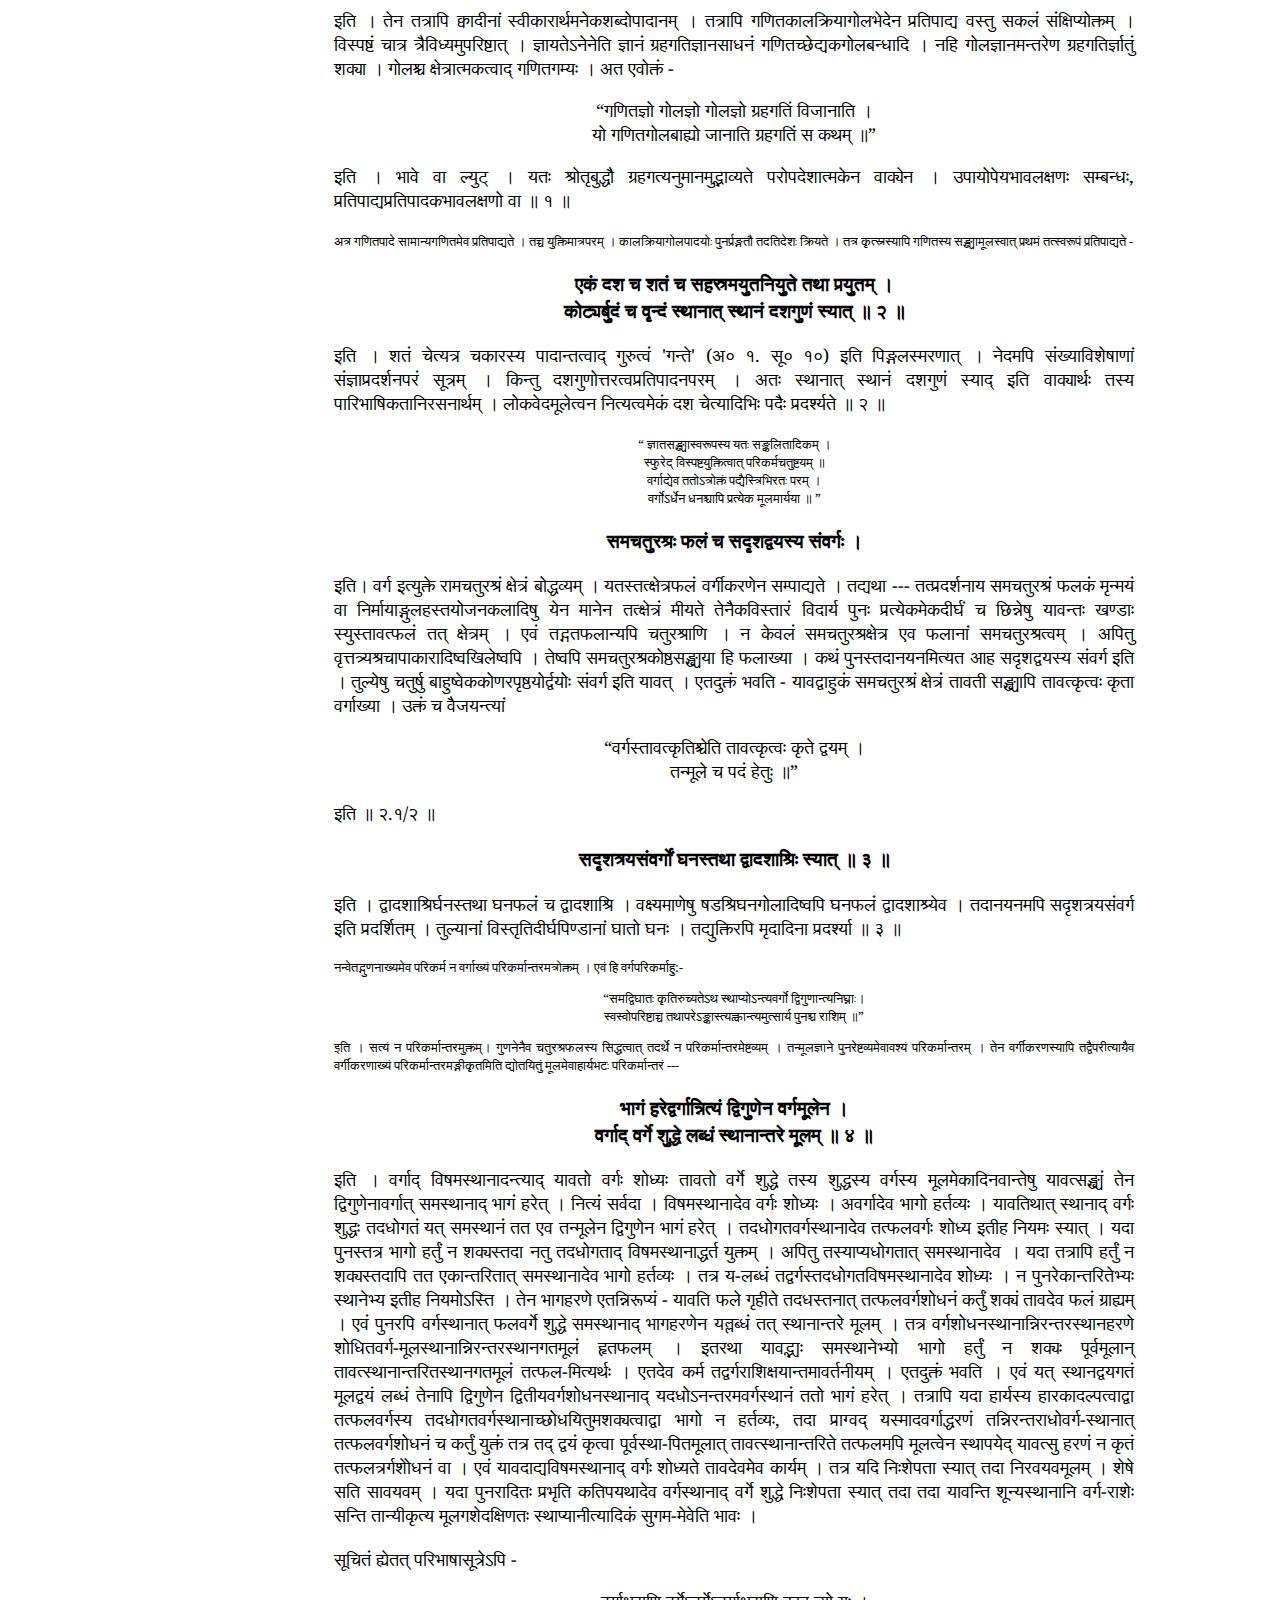
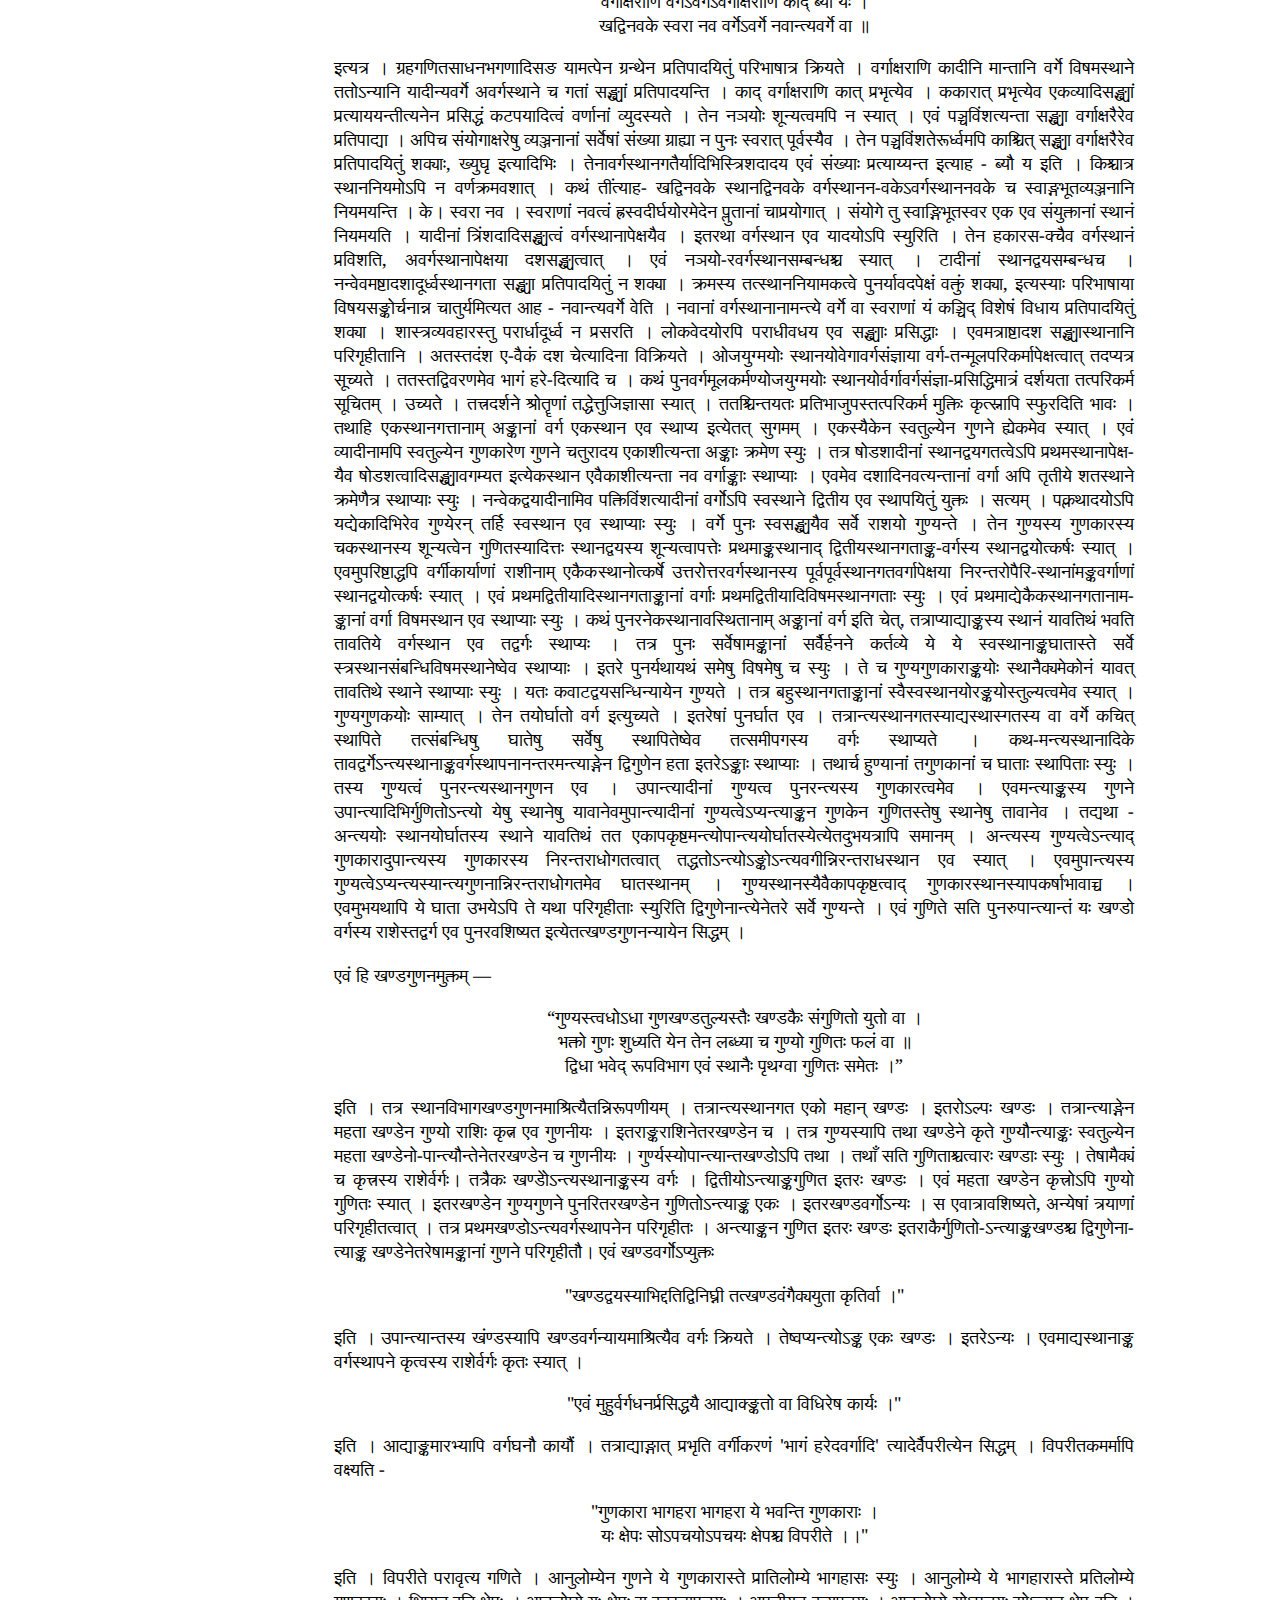
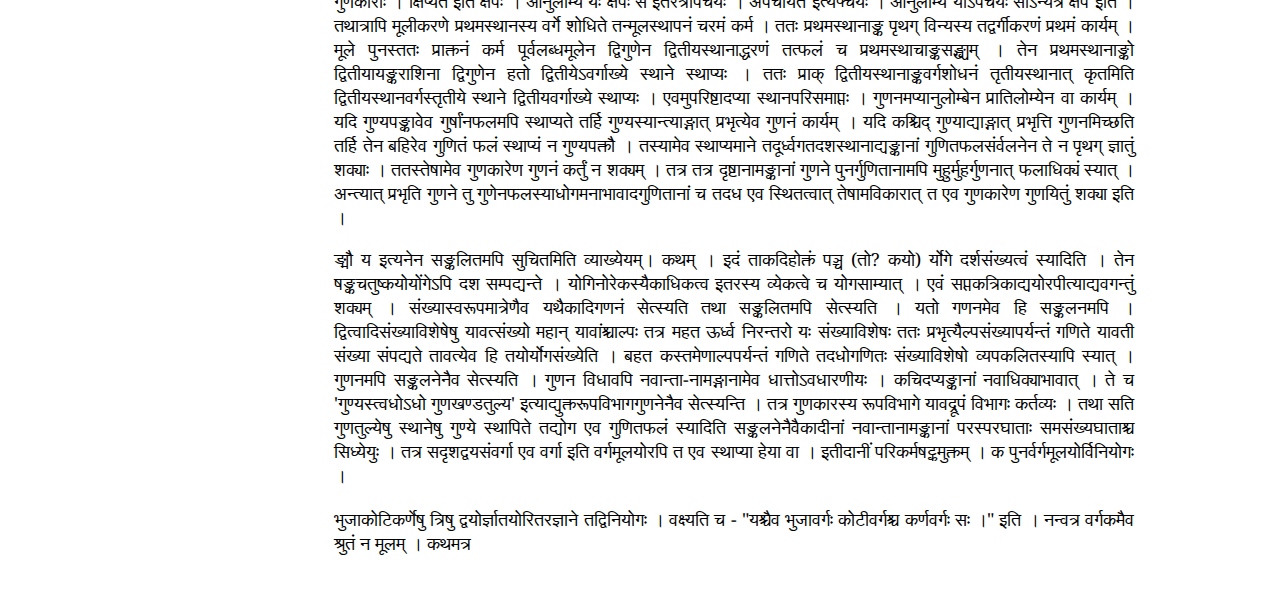
<file: nilakantabhasya.html>
<!DOCTYPE html>
<html lang="sa">
<head>
  <meta charset="UTF-8">
  <title>Nīlakaṇṭhabhāṣya</title>
  <link href="https://fonts.googleapis.com/css2?family=Noto+Serif&display=swap" rel="stylesheet">
  <link rel="stylesheet" href="styles.css">

</head>
<body>
<div class="container">
  <div class="sidebar">
    <h2>Contents</h2> 
    <ol>
      <li><a href="#Āryabhaṭīyabhāṣya">Nīlakaṇṭha's Āryabhaṭīyabhāṣya</a></li>
      <li><a href="#Gaṇitapāda">Section 2: Gaṇitapāda</a></li>
      <li>
      <a href="#Mangalacaranam">Verse 2.1: Invocation and Introduction</a>
      <ol>
      <li><a href="#n_mangala">मङ्गलाचरणपुरस्सरं प्रतिपाद्यवस्तुनिर्देशः</a></li>
      <li><a href="#n_2">ब्रह्मणः सर्वशास्त्राणामादिकर्तृत्वे प्रमाणानि</a></li>
      <li><a href="#n_3">अस्य ग्रन्थस्य ब्रह्मसिद्धान्तमूलकत्वम् एतदन्तर्गतन्यायकलापस्य तत्प्रसिद्धत्वं च</a></li>
      <li><a href="#n_4">विषयप्रयोजने</a></li>
      <li><a href="#n_5">गोलज्ञप्रशंसा</a></li>
      </ol>
      </li>
      <li><a href="#Decimal Place Value System">Verse 2.2: Decimal Place Value System</a>
        <ol>
      <li><a href="#n_6">कृत्स्नस्यापि गणितस्य सङख्यामूलकत्वात् प्रथमं तत्स्वरूपप्रतिपादनम्</a></li>
      </ol>
      </li>
      <li><a href="#Square and Area of a Square">Verse 2.3: Square and Squaring</a>
        <ol>
      <li><a href="#n_7">परिकर्मचतुष्टयस्य स्वयं स्फुर्यत्वम् वर्गस्वरूपस्य तत्फलस्य प्रयोजनम्</a></li></ol>
      </li>
      <li><a href="#Cube">Cube and Cubing</a><ol>
      <li><a href="#n_8">घनस्वरूपं तत्फलञ्च</a></li></ol></li>
      <li><a href="#Square Root">Verse 2.4: Square Root</a>
        <ol>
      <li><a href="#n_9">वर्गीकरणस्य स्वमूलवैपरीत्येन सिद्धेर्वर्गमूलानयनम्</a></li>
      <li><a href="#n_10">प्रसक्तानुप्रसक्त्या गीतिकापादोक्तपरिभाषासूत्रार्थवर्णनम्</a></li>
      <li><a href="#n_11">खण्डगुणनन्यायेन गुणनफलानयनम्</a></li>
      <li><a href="#n_12">खण्डवर्गानयनद्वारा कृत्स्नवर्गानयनम्</a></li>
      <li><a href="#n_13">भुजाकोटिकर्णेषु त्रिषु द्वयोर्ज्ञातयोरितरज्ञाने वर्गमूलयोरुपयोगप्रदर्शनम्</a></li>
      </ol>
      </li>
      <!-- Add more sections as needed -->
    </ol>
  </div>
  <div class="content">
    
    <h1 id="Āryabhaṭīyabhāṣya", style="text-align: center;">नीलकण्ठसोमयाजिविरचितम् आर्यभटीयभाष्यम्</h1>
    <h1 id="Gaṇitapāda", style="text-align: center;">२. गणितपादः</h1>
 
    <h2 id="Mangalacaranam"></h2>
<p id="Mangalacaranam" style="font-size: larger; text-align: center; font-weight: bold"> ब्रह्मकुशशिबुधभृगुरविकुजगुरुकोणभगणान्नमस्कृत्य । <br>
आर्यभटस्त्विह निगदति कुसुमपुरेऽभ्यर्चितं ज्ञानम् ॥१॥</p>

<h2 id="n_mangala"></h2>
<p style="font-size: large; text-align: center; font-weight: 530;"> वागजमहीक्षपाकृज्ज्ञशुक्रसूर्यारजीवशनिभानि । <br>
  भगवन्तं चार्यभटं नत्वा व्याख्यायतेऽथ तत्तन्त्रम् ॥</p>

<p style="text-align: justify; font-size: large;"> इह खलु वर्तमानस्य ब्रह्मण आयुष ऊर्ध्वार्धे प्रथमकल्पे वैवस्वताख्यसप्तममन्वन्तरेऽष्टाविंशे कृष्णद्वैपायनव्यासे च चतुर्युगे 
    कल्यादितो दिव्याब्ददशके गते अश्मकजनपदजात आर्यभटाचार्यो ब्रह्मादिमुखविनिस्सृतानि पुरातनान्यखिलानि ज्योतिःशास्त्राण्यालक्ष्य ततः सारभूतं ग्रहगणितन्यायकलापं पृथगुपादाय कार्त्स्येन प्रतिपादयितुमार्यभटीयं 
    नाम सिद्धान्तम् 'इष्टं हि विदुषां लोके समासव्यासधारणमि'ति न्यायमनुसरन् संक्षेपविस्तराभ्यां प्रबन्धद्वयात्मकं चकार । 

    तत्र त्रयोदशार्यारब्धः प्रथमः प्रवन्धः । उत्तरोऽष्टोत्तरशतार्यारब्धः । स च गणितकालक्रियागोलाख्यपादत्रयात्मकः । 
    तत्र गणितपादस्त्रयस्त्रिंशदार्यारब्धः । कालक्रियापादस्तु पञ्चविंशत्यार्याभिरारब्धः । गोलपादस्तु पञ्चाशता । तत्रेयं त्रिपाद्यस्माभिर्व्याचिख्यासिता, 
    यतस्तद्व्याख्येयरूपत्वाद् गीतिकापादस्यैतद्व्याख्यानेनैवार्थः प्रकाशेत । 
    
तस्येयमाद्यार्या - ब्रह्मेति । </p>

<p style="font-size: large;"> सूत्रेण मङ्गलाचरणपुरस्सरं विषयादिकं प्रदर्श्यते । समानार्थं चैतत् </p>

<p style="text-align: center; font-size: large;"> <q>प्रणिपत्यैकमनेक कं सत्यां देवतां परं ब्रह्म । आर्यभटस्त्रीणि गदति गणितं कालक्रियां गोलम् ॥</q></p>
<h2 id="n_2"></h2>
<p style="font-size: large;"> इत्यनेन । तेनात्रापि जगत्कारणभूतं ब्रह्म कार्यजातं च नमस्क्रियते । तत्र द्दतिरथैकत्वानेकत्वयोर्विरोधात् । एवं सति</p>

<p style="font-size: large; text-align: center;"><q>एक एव हि भूतात्मा भूते भूते व्यवस्थितः । एकधा बहुधा चैव दृश्यते जलचन्द्रवत् ।।</q></p>

<p style="font-size: large; text-align: justify;"> इत्यविरोधाच्च कार्यकारणभेदेनोभयात्मकत्वमङ्गीकृत्य तन्नमस्कारः कृतः ।</p>

<p style="font-size: large; text-align: justify;"> तेनात्रापि ब्रह्मशब्देन परं ब्रह्म चतुर्मुखश्च विवक्ष्यते, यतस्तत्र कं ब्रह्माणं प्रणिपत्येति तन्नमस्कारश्च कृतः । 
इष्यते च चतुर्मुखमुखाम्भोजविनिस्सृतत्वाच्छास्त्रस्य तदारम्भे तन्नमस्कारः । इतरथा तत्प्रसादमन्तरेण तदर्थाप्रतीतेः । 
स्मर्यते च तत्रतत्र सर्वशास्त्राणामादिकर्तृत्वं ब्रह्मणः - </p>

<p style="font-size: large; text-align: center;"><q>प्रथमं सर्वशास्त्राणां पराण ब्रह्मणा स्मृतम् । <br>
अनन्तरं तु वक्रेभ्यो वेदास्तस्य विनिस्सृताः ॥ <br>
बिभेत्यल्पश्श्रुताद् वेदो मामयं प्रतरेदिति ।</q></p>

<p style="font-size: large;"> इत्यादि । वृद्धगर्गश्चाह - </p>

<p style="font-size: large; text-align: center;"><q>स्वयं स्वयम्भुवा सृष्टं चक्षुर्भूतं द्विजन्मनाम् । <br> वेदाङ्गं ज्योतिषं ब्रह्म समं वेदैर्विनिस्सृतम् ॥ <br> मया स्वयम्भुवः प्राप्तं क्रियाकालप्रसाधकम् । <br> मत्तश्चान्यानृषीन् प्राप्तं पारम्पर्येण पुष्कलम् ।। <br> तैस्तथादृष्टिभिर्भूयो ग्रन्थैः स्वैः स्वैरुदाहृतम् ।</q></p>

<p style="font-size: large;"> इति । अन्यत्रापि स्मर्यंते - </p>

<p style="font-size: large; text-align: center;"><q>सिसृक्षुणा पुरा सृष्टं वेदानेतत् स्वयम्भुवा ।</q></p>

<p style="font-size: large;"> इति । तथाच वराहमिहिरः - </p>

<p style="font-size: large; text-align: center;"><q>आब्रह्मादिविनिःसृतमालक्ष्य ग्रन्थविस्तरं बहुशः । <br> क्रियमाणकमेवेदम् ॥ </q></p>

<h2 id="n_3"></h2>
<p style="font-size: large;"> इति । वक्ष्यते चास्य ब्रह्मसिद्धान्तमूलत्वं तत्प्रसादसिद्धत्वं चास्य न्यायकलापस्य -</p>

<p style="font-size: large; text-align: center;"><q>सदसज्ज्ञानसमुद्रात् समुद्धृतं देवताप्रसादेन । <br> सज्ज्ञानोत्तमरत्नं मया निमनं स्वमतिना वा ।। <br>

आर्यभटीयं नाम्ना पूर्वं स्वायम्भुवं सदा सत्यम् । <br> सुकृतायुषोः प्रणाशः कुरुते प्रतिकञ्चुकं योऽस्य ।।</q></p>

<p style="font-size: large; text-align: justify;"> इति । एवं सर्वातिशायिवस्तुनमस्कारान्महन्मङ्गलं सम्पादितम् । अत्र पुनः कार्यविशेषाणां केषाञ्चित् पृथगुपादानात् तद्विषयत्वं चास्य प्रदर्शितम् । तेनात्र भूग्रभानां चरितं विषयः । </p>
  <h2 id="n_4"></h2>
 <p style="font-size: large; text-align: justify;">गीतिकापादोपसंहारे च विषयप्रयोजने विस्पष्टं प्रदर्शिते - </p>


<p style="font-size: large; text-align: center;"><q>दशगीतिसूत्रमेतद् भूग्रहचरितं भपञ्जरे ज्ञात्वा । <br> ग्रहभगणपरिभ्रमणं स याति भित्त्वा परं ब्रह्म ।।</q></p>

<h2 id="n_5"></h2>
<p style="font-size: large; text-align: justify;"> इति । तेन तत्रापि क्वादीनां स्वीकारार्थमनेकशब्दोपादानम् । तत्रापि गणितकालक्रियागोलभेदेन प्रतिपाद्य वस्तु सकलं संक्षिप्योक्तम् । विस्पष्टं चात्र त्रैविध्यमुपरिष्टात् । ज्ञायतेऽनेनेति ज्ञानं ग्रहगतिज्ञानसाधनं गणितच्छेद्यकगोलबन्धादि । 
  नहि गोलज्ञानमन्तरेण ग्रहगतिर्ज्ञातुं शक्या । 
  गोलश्च क्षेत्रात्मकत्वाद् गणितगम्यः । अत एवोक्तं - </p>

<p style="font-size: large; text-align: center;"><q>गणितज्ञो गोलज्ञो गोलज्ञो ग्रहगतिं विजानाति । <br> यो गणितगोलबाह्यो जानाति ग्रहगतिं स कथम् ॥</q></p>

<p style="font-size: large; text-align: justify;">इति । भावे वा ल्युट् । यतः श्रोतृबुद्धौ ग्रहगत्यनुमानमुद्भाव्यते परोपदेशात्मकेन वाक्येन । उपायोपेयभावलक्षणः सम्बन्धः, प्रतिपाद्यप्रतिपादकभावलक्षणो वा ॥ १ ॥</p> 

<h2 id="n_6"></h2>
<p style="font-size: small; text-align: justify;">अत्र गणितपादे सामान्यगणितमेव प्रतिपाद्यते । तच्च युक्तिमात्रपरम् । कालक्रियागोलपादयोः पुनर्प्रङ्गतौ तदतिदेशः क्रियते । 
    तत्र कृत्स्नस्यापि गणितस्य सङ्ख्यामूलस्वात् प्रथमं तत्स्वरूपं प्रतिपाद्यते -</p>

    <h2 id="Decimal Place Value System"></h2>
<p style="font-size: larger; text-align: center; font-weight: bold;"> एकं दश च शतं च सहस्रमयुतनियुते तथा प्रयुतम् । <br> कोट्यर्बुदं च वृन्दं स्थानात् स्थानं दशगुणं स्यात् ॥ २ ॥</p>

<p style="font-size: large; text-align: justify;"> इति । शतं चेत्यत्र चकारस्य पादान्तत्वाद् गुरुत्वं 'गन्ते' (अ० १. सू० १०) इति पिङ्गलस्मरणात् । नेदमपि संख्याविशेषाणां संज्ञाप्रदर्शनपरं सूत्रम् । किन्तु दशगुणोत्तरत्वप्रतिपादनपरम् । 
अतः स्थानात् स्थानं दशगुणं स्याद् इति वाक्यार्थः तस्य पारिभाषिकतानिरसनार्थम् । लोकवेदमूलेत्वन नित्यत्वमेकं दश चेत्यादिभिः पदैः प्रदर्श्यते ॥ २ ॥</p>

<h2 id="n_7"></h2>
<p style="font-size: small; text-align: center;"><q> ज्ञातसङ्ख्यास्वरूपस्य यतः सङ्कलितादिकम् । <br>

स्फुरेद् विस्पष्टयुक्तित्वात् परिकर्मचतुष्टयम् ॥ <br>

वर्गाद्येव ततोऽत्रोक्तं पद्यैस्त्रिभिरतः परम् । <br>

वर्गोऽर्धेन धनश्चापि प्रत्येक मूलमार्यया ॥ 
</q></p>

<h2 id="Square and Area of a Square"></h2>

<p style="font-size: larger; text-align: center; font-weight: bold;">समचतुरश्रः फलं च सदृशद्वयस्य संवर्गः ।</p> 

<p style="text-align: justify; font-size: large;"> इति। वर्ग इत्युक्ते रामचतुरश्रं क्षेत्रं बोद्धव्यम् । यतस्तत्क्षेत्रफलं वर्गीकरणेन सम्पाद्यते । तद्यथा --- तत्प्रदर्शनाय समचतुरश्रं फलकं मृन्मयं वा निर्मायाङ्गुलहस्तयोजनकलादिषु येन मानेन तत्क्षेत्रं 
मीयते तेनैकविस्तारं विदार्य पुनः प्रत्येकमेकदीर्घं च छिन्नेषु यावन्तः खण्डाः स्युस्तावत्फलं तत् क्षेत्रम् । एवं तद्गतफलान्यपि चतुरश्राणि । 
न केवलं समचतुरश्रक्षेत्र एव फलानां समचतुरश्रत्वम् । अपितु वृत्तत्र्यश्रचापाकारादिष्वखिलेष्वपि । तेष्वपि समचतुरश्रकोष्ठसङ्ख्यया हि फलाख्या । कथं पुनस्तदानयनमित्यत आह सदृशद्वयस्य संवर्ग इति । 
तुल्येषु चतुर्षु बाहुष्वेककोणरपृष्ठयोर्द्वयोः संवर्ग इति यावत् । एतदुक्तं भवति - यावद्वाहुकं समचतुरश्रं क्षेत्रं तावती सङ्ख्यापि तावत्कृत्वः कृता वर्गाख्या । उक्तं च वैजयन्त्यां</p>

<p style="font-size: large; text-align: center;"><q>वर्गस्तावत्कृतिश्चेति तावत्कृत्वः कृते द्वयम् । <br> तन्मूले च पदं हेतुः ॥</q></p>

<p style="font-size: large;"> इति ॥ २.१/२ ॥ </p>

<h2 id="Cube"></h2>
<p style="font-size: larger; text-align: center; font-weight: bold;"> सदृशत्रयसंवर्गों घनस्तथा द्वादशाश्रिः स्यात् ॥ ३ ॥</p>

<h2 id="n_8"></h2>
<p style="font-size: large; text-align: justify;"> इति । द्वादशाश्रिर्घनस्तथा घनफलं च द्वादशाश्रि । वक्ष्यमाणेषु षडश्रिघनगोलादिष्वपि घनफलं द्वादशाश्र्येव । तदानयनमपि सदृशत्रयसंवर्ग इति प्रदर्शितम् । तुल्यानां विस्तृतिदीर्घपिण्डानां घातो घनः । तद्युक्तिरपि मृदादिना प्रदर्श्या ॥ ३ ॥</p>

<p style="font-size: small; text-align: justify;"> नन्वेतद्गुणनाख्यमेव परिकर्म न वर्गाख्यं परिकर्मान्तरमत्रोक्तम् । एवं हि वर्गपरिकर्माहु:- </p>

<p style="font-size: small; text-align: center;"><q>समद्विघातः कृतिरुच्यतेऽथ स्थाप्योऽन्त्यवर्गो द्विगुणान्त्यनिघ्नाः। <br> स्वस्वोपरिष्टाच्च तथापरेऽङ्कास्त्यक्त्वान्त्यमुत्सार्य पुनश्च राशिम् ॥</q>

<p style="font-size: small; text-align: justify;">इति । सत्यं न परिकर्मान्तरमुक्तम्। गुणनेनैव चतुरश्रफलस्य सिद्धत्वात् तदर्थे न परिकर्मान्तरमेष्टव्यम् । तन्मूलज्ञाने पुनरेष्टव्यमेवावश्यं परिकर्मान्तरम् । तेन वर्गीकरणस्यापि तद्वैपरीत्यायैव वर्गीकरणाख्यं 
परिकर्मान्तरमङ्गीकृतमिति द्योतयितुं मूलमेवाहार्यभटः परिकर्मान्तरं --- </p>

<h2 id="Square Root"></h2>
<p style="font-size: larger; text-align: center; font-weight: bold;"> भागं हरेद्वर्गान्नित्यं द्विगुणेन वर्गमूलेन । <br> वर्गाद् वर्गे शुद्धे लब्धं स्थानान्तरे मूलम् ॥ ४ ॥</p>

<h2 id="n_9"></h2>
<p style="font-size: large; text-align: justify;">इति । वर्गाद् विषमस्थानादन्त्याद् यावतो वर्गः शोध्यः तावतो वर्गे शुद्धे तस्य शुद्धस्य वर्गस्य मूलमेकादिनवान्तेषु यावत्सङ्ख्यं तेन द्विगुणेनावर्गात् समस्थानाद् भागं हरेत् । नित्यं सर्वदा । विषमस्थानादेव वर्गः शोध्यः । 
  अवर्गादेव भागो हर्तव्यः । यावतिथात् स्थानाद् वर्गः शुद्धः तदधोगतं यत् समस्थानं तत एव तन्मूलेन द्विगुणेन भागं हरेत् । 
  तदधोगतवर्गस्थानादेव तत्फलवर्गः शोध्य इतीह नियमः स्यात् । यदा पुनस्तत्र भागो हर्तुं न शक्यस्तदा नतु तदधोगताद् विषमस्थानाद्धर्त युक्तम् । 
अपितु तस्याप्यधोगतात् समस्थानादेव । यदा तत्रापि हर्तुं न शक्यस्तदापि तत एकान्तरितात् समस्थानादेव भागो हर्तव्यः । तत्र य-लब्धं तद्वर्गस्तदधोगतविषमस्थानादेव शोध्यः । न पुनरेकान्तरितेभ्यः स्थानेभ्य इतीह नियमोऽस्ति । तेन भागहरणे एतन्निरूप्यं - यावति फले गृहीते तदधस्तनात् तत्फलवर्गशोधनं कर्तुं शक्यं तावदेव फलं ग्राह्यम् । 
एवं पुनरपि वर्गस्थानात् फलवर्गे शुद्धे समस्थानाद् भागहरणेन यल्लब्धं तत् स्थानान्तरे मूलम् । 
तत्र वर्गशोधनस्थानान्निरन्तरस्थानहरणे शोधितवर्ग-मूलस्थानान्निरन्तरस्थानगतमूलं हृतफलम् । इतरथा यावद्भ्यः समस्थानेभ्यो भागो हर्तुं न शक्यः पूर्वमूलान् तावत्स्थानान्तरितस्थानगतमूलं तत्फल-मित्यर्थः । 
एतदेव कर्म तद्वर्गराशिक्षयान्तमावर्तनीयम् । एतदुक्तं भवति ।

एवं यत् स्थानद्वयगतं मूलद्वयं लब्धं तेनापि द्विगुणेन द्वितीयवर्गशोधनस्थानाद् यदधोऽनन्तरमवर्गस्थानं ततो भागं हरेत् । तत्रापि यदा हार्यस्य हारकादल्पत्वाद्वा तत्फलवर्गस्य तदधोगतवर्गस्थानाच्छोधयितुमशक्यत्वाद्वा भागो न हर्तव्यः, तदा प्राग्वद् यस्मादवर्गाद्धरणं तन्निरन्तराधोवर्ग-स्थानात् तत्फलवर्गशोधनं च 
कर्तुं युक्तं तत्र तद् द्वयं कृत्वा पूर्वस्था-पितमूलात् तावत्स्थानान्तरिते तत्फलमपि मूलत्वेन स्थापयेद् यावत्सु हरणं न कृतं तत्फलत्रर्गशेोधनं वा । 
एवं यावदाद्यविषमस्थानाद् वर्गः शोध्यते तावदेवमेव कार्यम् । 
तत्र यदि निःशेपता स्यात् तदा निरवयवमूलम् । 
शेषे सति सावयवम् । यदा पुनरादितः प्रभृति कतिपयथादेव वर्गस्थानाद् वर्गे शुद्धे निःशेपता स्यात् तदा तदा यावन्ति शून्यस्थानानि वर्ग-राशेः 
सन्ति तान्यीकृत्य मूलगशेदक्षिणतः स्थाप्यानीत्यादिकं सुगम-मेवेति भावः ।  </p>

<h2 id="n_10"></h2>
<p style="font-size: large; text-align: justify;">सूचितं ह्येतत् परिभाषासूत्रेऽपि -</p>

<p style="font-size: large; text-align: center;">वर्गाक्षराणि वर्गेऽवर्गेऽवर्गाक्षराणि काद् ब्यो यः । <br> खद्विनवके स्वरा नव वर्गेऽवर्गे नवान्त्यवर्गे वा ॥</p>

<p style="font-size: large; text-align: justify;"> इत्यत्र । ग्रहगणितसाधनभगणादिसङ यामत्पेन ग्रन्थेन प्रतिपादयितुं परिभाषात्र क्रियते । वर्गाक्षराणि कादीनि मान्तानि वर्गे विषमस्थाने ततोऽन्यानि यादीन्यवर्गे अवर्गस्थाने च गतां सङ्ख्यां प्रतिपादयन्ति । काद् वर्गाक्षराणि कात् प्रभृत्येव । 
ककारात् प्रभृत्येव एकव्यादिसङ्ख्यां प्रत्याययन्तीत्यनेन प्रसिद्धं कटपयादित्वं वर्णानां व्युदस्यते । तेन नञयोः शून्यत्वमपि न स्यात् । 
एवं पञ्चविंशत्यन्ता सङ्ख्या वर्गाक्षरैरेव प्रतिपाद्या । अपिच संयोगाक्षरेषु व्यञ्जनानां सर्वेषां संख्या ग्राह्या न पुनः स्वरात् पूर्वस्यैव । तेन पञ्चविंशतेरूर्ध्वमपि काश्चित् सङ्ख्या वर्गाक्षरैरेव प्रतिपादयितुं शक्याः, ख्युघृ इत्यादिभिः । 
तेनावर्गस्थानगतैर्यादिभिस्त्रिशदादय एवं संख्याः प्रत्याय्यन्त इत्याह - ब्यौ य इति । किश्चात्र स्थाननियमोऽपि न वर्णक्रमवशात् । 
कथं तींत्याह- खद्विनवके स्थानद्विनवके वर्गस्थानन-वकेऽवर्गस्थाननवके च स्वाङ्गभूतव्यञ्जनानि नियमयन्ति । के। स्वरा नव ।

स्वराणां नवत्वं ह्रस्वदीर्घयोरमेदेन प्लुतानां चाप्रयोगात् । संयोगे तु स्वाङ्गिभूतस्वर एक एव संयुक्तानां स्थानं नियमयति । यादीनां त्रिंशदादिसङ्ख्यत्वं वर्गस्थानापेक्षयैव । इतरथा वर्गस्थान एव यादयोऽपि स्युरिति । तेन हकारस-क्चैव वर्गस्थानं प्रविशति, अवर्गस्थानापेक्षया दशसङ्ख्यत्वात् । 
एवं नञयो-रवर्गस्थानसम्बन्धश्च स्यात् । टादीनां स्थानद्वयसम्बन्धच । नन्वेवमष्टादशादूर्ध्वस्थानगता सङ्ख्या प्रतिपादयितुं न शक्या । क्रमस्य तत्स्थाननियामकत्वे पुनर्यावदपेक्षं वक्तुं शक्या, इत्यस्याः परिभाषाया विषयसङ्कोर्चनान्न चातुर्यमित्यत आह - नवान्त्यवर्गे वेति । नवानां वर्गस्थानानामन्त्ये वर्गे वा स्वराणां यं कञ्चिद् विशेषं विधाय प्रतिपादयितुं शक्या । 
शास्त्रव्यवहारस्तु परार्धादूर्ध्व न प्रसरति । लोकवेदयोरपि पराधीवधय एव सङ्ख्याः प्रसिद्धाः । 
एवमत्राष्टादश सङ्ख्यास्थानानि परिगृहीतानि । अतस्तदंश ए-वैकं दश चेत्यादिना विक्रियते । 
ओजयुग्मयोः स्थानयोवेगावर्गसंज्ञाया वर्ग-तन्मूलपरिकर्मापेक्षत्वात् तदप्यत्र सूच्यते । ततस्तद्विवरणमेव भागं हरे-दित्यादि च । कथं पुनवर्गमूलकर्मण्योजयुग्मयोः स्थानयोर्वर्गावर्गसंज्ञा-प्रसिद्धिमात्रं दर्शयता तत्परिकर्म सूचितम् । उच्यते । तत्त्रदर्शने श्रोतॄणां तद्धेत्तुजिज्ञासा स्यात् । 
ततश्चिन्तयतः प्रतिभाजुपस्तत्परिकर्म मुक्तिः कृत्स्नापि स्फुरदिति भावः । 
तथाहि एकस्थानगत्तानाम् अङ्कानां वर्ग एकस्थान एव स्थाप्य इत्येतत् सुगमम् । एकस्यैकेन स्वतुल्येन गुणने ह्येकमेव स्यात् । एवं व्यादीनामपि स्वतुल्येन गुणकारेण गुणने चतुरादय एकाशीत्यन्ता अङ्काः क्रमेण स्युः । तत्र षोडशादीनां स्थानद्वयगतत्वेऽपि प्रथमस्थानापेक्ष-यैव षोडशत्वादिसङ्ख्यावगम्यत इत्येकस्थान एवैकाशीत्यन्ता नव वर्गाङ्काः स्थाप्याः । 
एवमेव दशादिनवत्यन्तानां वर्गा अपि तृतीये शतस्थाने क्रमेणैत्र स्थाप्याः स्युः । नन्वेकद्वयादीनामिव पक्तिविंशत्यादीनां वर्गोऽपि स्वस्थाने द्वितीय एव स्थापयितुं युक्तः । सत्यम् । पक्लथादयोऽपि यद्येकादिभिरेव गुण्येरन् तर्हि स्वस्थान एव स्थाप्याः स्युः । वर्गे पुनः स्वसङ्ख्ययैव सर्वे राशयो गुण्यन्ते । 
तेन गुण्यस्य गुणकारस्य चकस्थानस्य शून्यत्वेन गुणितस्यादित्तः स्थानद्वयस्य शून्यत्वापत्तेः प्रथमाङ्कस्थानाद् द्वितीयस्थानगताङ्क-वर्गस्य स्थानद्वयोत्कर्षः स्यात् । एवमुपरिष्टाद्धपि वर्गीकार्याणां राशीनाम् एकैकस्थानोत्कर्षे उत्तरोत्तरवर्गस्थानस्य पूर्वपूर्वस्थानगतवर्गापेक्षया निरन्तरोपैरि-स्थानांमङ्कवर्गाणां स्थानद्वयोत्कर्षः स्यात् । 
एवं प्रथमद्वितीयादिस्थानगताङ्कानां वर्गाः प्रथमद्वितीयादिविषमस्थानगताः स्युः । एवं प्रथमाद्येकैकस्थानगतानाम-ङ्कानां वर्गा विषमस्थान एव स्थाप्याः स्युः । कथं पुनरनेकस्थानावस्थितानाम् अङ्कानां वर्ग इति चेत्, तत्राप्याद्याङ्कस्य स्थानं यावतिथं भवति तावतिये वर्गस्थान एव तद्वर्गः स्थाप्यः । तत्र पुनः सर्वेषामङ्कानां सर्वैर्हनने कर्तव्ये ये ये स्वस्थानाङ्कघातास्ते सर्वे 
स्त्रस्थानसंबन्धिविषमस्थानेष्वेव स्थाप्याः । इतरे पुनर्यथायथं समेषु विषमेषु च स्युः । 
ते च गुण्यगुणकाराङ्कयोः स्थानैक्यमेकोनं यावत् तावतिथे स्थाने स्थाप्याः स्युः । यतः कवाटद्वयसन्धिन्यायेन गुण्यते । 
तत्र बहुस्थानगताङ्कानां स्वैस्वस्थानयोरङ्कयोस्तुल्यत्वमेव स्यात् । गुण्यगुणकयोः साम्यात् । तेन तयोर्घातो वर्ग इत्युच्यते । इतरेषां पुनर्घात एव । 
तत्रान्त्यस्थानगतस्याद्यस्थास्गतस्य वा वर्गे कचित् स्थापिते तत्संबन्धिषु घातेषु सर्वेषु स्थापितेष्वेव तत्समीपगस्य वर्गः स्थाप्यते । 
कथ-मन्त्यस्थानादिके तावद्वर्गेऽन्त्यस्थानाङ्कवर्गस्थापनानन्तरमन्त्याङ्गेन द्विगुणेन हता इतरेऽङ्काः स्थाप्याः । तथार्च हुण्यानां तगुणकानां च घाताः स्थापिताः स्युः । तस्य गुण्यत्वं पुनरन्त्यस्थानगुणन एव । उपान्त्यादीनां गुण्यत्व पुनरन्त्यस्य गुणकारत्वमेव । 

एवमन्त्याङ्कस्य गुणने उपान्त्यादिभिर्गुणितोऽन्त्यो येषु स्थानेषु यावानेवमुपान्त्यादीनां गुण्यत्वेऽप्यन्त्याङ्कन गुणकेन गुणितस्तेषु स्थानेषु तावानेव । तद्यथा - अन्त्ययोः स्थानयोर्घातस्य स्थाने यावतिथं तत एकापकृष्टमन्त्योपान्त्ययोर्घातस्येत्येतदुभयत्रापि समानम् । 
अन्त्यस्य गुण्यत्वेऽन्त्याद् गुणकारादुपान्त्यस्य गुणकारस्य निरन्तराधोगतत्वात् तद्धतोऽन्त्योऽङ्कोऽन्त्यवगीन्निरन्तराधस्थान एव स्यात् । 
एवमुपान्त्यस्य गुण्यत्वेऽप्यन्त्यस्यान्त्यगुणनान्निरन्तराधोगतमेव घातस्थानम् । गुण्यस्थानस्यैवैकापकृष्टत्वाद् गुणकारस्थानस्यापकर्षाभावाच्च । एवमुभयथापि ये घाता उभयेऽपि ते यथा परिगृहीताः स्युरिति द्विगुणेनान्त्येनेतरे सर्वे गुण्यन्ते । 
एवं गुणिते सति पुनरुपान्त्यान्तं यः खण्डो वर्गस्य राशेस्तद्वर्ग एव पुनरवशिष्यत इत्येतत्खण्डगुणनन्यायेन सिद्धम् ।</p> <h2 id="n_11"></h2><p style="font-size: large; text-align: justify;">एवं हि खण्डगुणनमुक्तम् — </p>

<p style="font-size: large; text-align: center;"> <q>गुण्यस्त्वधोऽधा गुणखण्डतुल्यस्तैः खण्डकैः संगुणितो युतो वा । <br> भक्तो गुणः शुध्यति येन तेन लब्ध्या च गुण्यो गुणितः फलं वा ॥ <br>

द्विधा भवेद् रूपविभाग एवं स्थानैः पृथग्वा गुणितः समेतः ।</q></p>

<p style="font-size: large; text-align: justify;"> इति । तत्र स्थानविभागखण्डगुणनमाश्रित्यैतन्निरूपणीयम् । तत्रान्त्यस्थानगत एको महान् खण्डः । इतरोऽल्पः खण्डः । तत्रान्त्याङ्गेन महता खण्डेन गुण्यो राशिः कृत्न एव गुणनीयः । 
  इतराङ्कराशिनेतरखण्डेन च । तत्र गुण्यस्यापि तथा खण्डेने कृते गुण्यौन्त्याङ्कः स्वतुल्येन महता खण्डेनो-पान्त्यौन्तेनेतरखण्डेन च गुणनीयः । 
गुर्ण्यस्योपान्त्यान्तखण्डोऽपि तथा । तथाँ सति गुणिताश्चत्वारः खण्डाः स्युः । तेषामैक्यं च कृत्त्रस्य राशेर्वर्गः। तत्रैकः खण्डेोऽन्त्यस्थानाङ्कस्य वर्गः । द्वितीयोऽन्त्याङ्कगुणित इतरः खण्डः । एवं महता खण्डेन कृत्त्रोऽपि गुण्यो गुणितः स्यात् । इतरखण्डेन गुण्यगुणने पुनरितरखण्डेन गुणितोऽन्त्याङ्क एकः । इतरखण्डवर्गोऽन्यः । 
स एवात्रावशिष्यते, अन्येषां त्रयाणां परिगृहीतत्वात् । तत्र प्रथमखण्डोऽन्त्यवर्गस्थापनेन परिगृहीतः । 
अन्त्याङ्कन गुणित इतरः खण्डः इतराकैर्गुणितो-ऽन्त्याङ्कखण्डश्च द्विगुणेना-त्याङ्क खण्डेनेतरेषामङ्कानां गुणने परिगृहीतौ। एवं खण्डवर्गोऽप्युक्तः</p><h2 id="n_12"></h2>

<p style="font-size: large; text-align: center;"> "खण्डद्वयस्याभिद्दतिद्विनिघ्नी तत्खण्डवंगैक्ययुता कृतिर्वा ।"</p>

<p style="font-size: large; text-align: justify;"> इति । उपान्त्यान्तस्य खंण्डस्यापि खण्डवर्गन्यायमाश्रित्यैव वर्गः क्रियते । तेष्वप्यन्त्योऽङ्क एकः खण्डः । इतरेऽन्यः । एवमाद्यस्थानाङ्क वर्गस्थापने कृत्वस्य राशेर्वर्गः कृतः स्यात् ।</p>

<p style="font-size: large; text-align: center;"> "एवं मुहुर्वर्गधनर्प्रसिद्धयै आद्याक्ङ्कतो वा विधिरेष कार्यः ।" </p> 

<p style="font-size: large; text-align: justify;">इति । आद्याङ्कमारभ्यापि वर्गघनौ कायौं । तत्राद्याङ्गात् प्रभृति वर्गीकरणं 'भागं हरेदवर्गादि' त्यादेर्वैपरीत्येन सिद्धम् । विपरीतकमर्मापि वक्ष्यति - </p>

<p style="font-size: large; text-align: center;"> "गुणकारा भागहरा भागहरा ये भवन्ति गुणकाराः । <br> यः क्षेपः सोऽपचयोऽपचयः क्षेपश्च विपरीते ।।"</p>

<p style="font-size: large; text-align: justify;">इति । विपरीते परावृत्य गणिते । आनुलोम्येन गुणने ये गुणकारास्ते प्रातिलोम्ये भागहासः स्युः । आनुलोम्ये ये भागहारास्ते प्रतिलोम्ये गुणकाराः । क्षिप्यत इति क्षेपः । आनुलोम्ये यः क्षेपः स इतरत्रापचयः । अपचीयत इत्यफ्चयः । 
  आनुलोम्ये योऽपचयः सोऽन्यत्र क्षेप इति । तथात्रापि मूलीकरणे प्रथमस्थानस्य वर्गे शोधिते तन्मूलस्थापनं चरमं कर्म । 
ततः प्रथमस्थानाङ्क पृथग् विन्यस्य तद्वर्गीकरणं प्रथमं कार्यम् । मूले पुनस्ततः प्राक्तनं कर्म पूर्वलब्धमूलेन द्विगुणेन द्वितीयस्थानाद्धरणं तत्फलं च प्रथमस्थाचाङ्कसङ्ख्यम् । 
तेन प्रथमस्थानाङ्को द्वितीयायङ्कराशिना द्विगुणेन हतो द्वितीयेऽवर्गाख्ये स्थाने स्थाप्यः । ततः प्राक् द्वितीयस्थानाङ्कवर्गशोधनं तृतीयस्थानात् कृतमिति द्वितीयस्थानवर्गस्तृतीये स्थाने द्वितीयवर्गाख्ये स्थाप्यः । एवमुपरिष्टादप्या स्थानपरिसमाप्तः । गुणनमप्यानुलोम्बेन प्रातिलोम्येन वा कार्यम् । 
यदि गुण्यपङ्कावेव गुर्षांनफलमपि स्थाप्यते तर्हि गुण्यस्यान्त्याङ्गात् प्रभृत्येव गुणनं कार्यम् । यदि कश्चिद् गुण्याद्याङ्गात् प्रभृत्ति गुणनमिच्छति तर्हि तेन बहिरेव गुणितं फलं स्थाप्यं न गुण्यपक्तौ । 
तस्यामेव स्थाप्यमाने तदूर्ध्वगतदशस्थानाद्यङ्कानां गुणितफलसंर्वलनेन ते न पृथग् ज्ञातुं शक्याः । 
ततस्तेषामेव गुणकारेण गुणनं कर्तुं न शक्यम् । तत्र तत्र दृष्टानामङ्कानां गुणने पुनर्गुणितानामपि मुहुर्मुहर्गुणनात् फलाधिक्यं स्यात् । अन्त्यात् प्रभृति गुणने तु गुणेनफलस्याधोगमनाभावाद‌गुणितानां च तदध एव स्थितत्वात् तेषामविकारात् त एव गुणकारेण गुणयितुं शक्या इति । </p>

<p style="font-size: large; text-align: justify;"> ङ्मौ य इत्यनेन सङ्कलितमपि सुचितमिति व्याख्येयम्। कथम् । इदं ताकदिहोक्तं पञ्च (तो? कयो) र्योगे दर्शसंख्यत्वं स्यादिति । तेन ष‌ङ्कचतुष्कयोयोंगेऽपि दश सम्पद्यन्ते । योगिनोरेकस्यैकाधिकत्व इतरस्य व्येकत्वे च योगसाम्यात् । एवं सप्तकत्रिकाद्ययोरपीत्याद्यवगन्तुं शक्यम् । 
संख्यास्वरूपमात्रेणैव यथैकादिगणनं सेत्स्यति तथा सङ्कलितमपि सेत्स्यति । यतो गणनमेव हि सङ्कलनमपि । द्वित्वादिसंख्याविशेषेषु यावत्संख्यो 
महान् यावांश्चाल्पः तत्र महत ऊर्ध्व निरन्तरो यः संख्याविशेषः ततः प्रभृत्यैल्पसंख्यापर्यन्तं गणिते यावती संख्या संपद्यते तावत्येव हि तयोर्योगसंख्येति ।

बहत कस्तमेणाल्पपर्यन्तं गणिते तदधोगणितः संख्याविशेषो व्यपकलितस्यापि स्यात् । गुणनमपि सङ्कलनेनैव सेत्स्यति । गुणन विधावपि नवान्ता-नामङ्गानामेव धात्तोऽवधारणीयः । कचिदप्यङ्कानां नवाधिक्याभावात् । 
ते च 'गुण्यस्त्वधोऽधो गुणखण्डतुल्य' इत्याद्युक्तरूपविभागगुणनेनैव सेत्स्यन्ति । तत्र गुणकारस्य रूपविभागे यावद्रूपं विभागः कर्तव्यः । तथा सति गुणतुल्येषु स्थानेषु गुण्ये स्थापिते तद्योग एव गुणितफलं स्यादिति सङ्कलनेनैवैकादीनां नवान्तानामङ्कानां परस्परघाताः समसंख्यघाताश्च सिध्येयुः । 
तत्र सदृशद्वयसंवर्गा एव वर्गा इति वर्गमूलयोरपि त एव स्थाप्या हेया वा । इतीदानीं परिकर्मषट्कमुक्तम् । 
क पुनर्वर्गमूलयोर्विनियोगः । </p><h2 id="n_12"></h2> <p style="font-size: large; text-align: justify;">भुजाकोटिकर्णेषु त्रिषु द्वयोर्ज्ञातयोरितरज्ञाने तद्विनियोगः । वक्ष्यति च -

"यश्चैव भुजावर्गः कोटीवर्गश्च कर्णवर्गः सः ।"

इति । नन्वत्र वर्गकमैव श्रुतं न मूलम् । कथमत्र</p>
</div>

</div>



<button id="toggleToolsBtn" class="toggle-btn">Tools</button>
  <div class="tools-sidebar">
  <h2 style="text-align: center;">Tools</h2>
  <ul>
    <li><a href="https://ashtadhyayi.com/" target="_blank">Aṣṭādhyāyī Online</a></li>
    <li><a href="https://sanskrit.uohyd.ac.in/scl/#" target="_blank">Saṁsādhanii</a></li>
    <li><a href="https://www.sanskritdictionary.com/" target="_blank">Monier-Williams Dictionary</a></li>
    <li><a href="https://www.learnsanskrit.cc/" target="_blank">Spoken Sanskrit</a></li>
    <li><a href="https://archive.org/details/aryabhatiyabhashya-of-nilakantha-i-ganitapada-1930b" target="_blank">Refer PDF</a></li>
    <!-- Add more as needed -->
  </ul>
</div>

<script>
  const toggleBtn = document.getElementById('toggleToolsBtn');
  const toolsSidebar = document.querySelector('.tools-sidebar');

  toggleBtn.addEventListener('click', () => {
    toolsSidebar.classList.toggle('hidden');
    toggleBtn.textContent = toolsSidebar.classList.contains('hidden') ? 'Tools' : 'Tools';
  });
</script>

<button id="darkModeToggle" class="toggle-btn" style="top: 60px; right: 10px;">Dark</button>
<script>
  const darkToggle = document.getElementById('darkModeToggle');
  const root = document.body;

  // Load preference on page load
  if (localStorage.getItem('darkMode') === 'true') {
    root.classList.add('dark-mode');
  }

  darkToggle.addEventListener('click', () => {
    root.classList.toggle('dark-mode');
    localStorage.setItem('darkMode', root.classList.contains('dark-mode'));
  });
</script>
</body>
</html>
</file>
<file: styles.css>
body {
  font-family: 'Noto Serif', serif;
  display: flex;
  margin: 0;
  padding: 0;
  text-align: justify;
}

.sidebar {
  width: 270px;
  background-color: #f8f8f8;
  padding: 15px;
  max-height: 600px;
  overflow-y: auto;
  border: 1px solid #ccc;
  background-color: #fdfdfd;
  position: sticky;
  top: 0;
}

.sidebar ul,
.tools-sidebar {
  list-style: none;
  padding-left: 0;
}

/* Optional: make it look consistent */
.tools-sidebar h2 {
  margin-top: 0;
}

.sidebar a,
.tools-sidebar {
  text-decoration: none;
  color: darkblue;
}

.content {
  padding: 2em;
  max-width: 800px;
}

.container {
  display: flex;
  justify-content: space-between;
  align-items: flex-start;
}

.toggle-btn {
  position: fixed;
  top: 20px;
  right: 10px;
  z-index: 1000;
  background-color: #004488;
  color: white;
  padding: 8px 12px;
  border: none;
  border-radius: 8px;
  cursor: pointer;
  font-size: 14px;
}

.toggle-btn:hover {
  background-color: #0066aa;
}

/* Right sidebar */
.tools-sidebar {
  position: fixed;
  top: 50%;
  right: 10px; /* distance from the right edge */
  transform: translateY(-50%);
  width: 150px;
  background-color: #ffffff;
  padding: 10px;
  border: 1px solid #ccc;
  border-radius: 15px;
  box-shadow: 0 0 5px rgba(0,0,0,0.1);
  z-index: 1000; /* stay on top */
  max-height: 80vh;
  overflow-y: auto;
  transition: opacity 0.3s ease, right 0.3s ease;
}

.tools-sidebar.hidden {
  opacity: 0;
  pointer-events: none;
  right: -300px; /* hides it completely */
}
</file>
